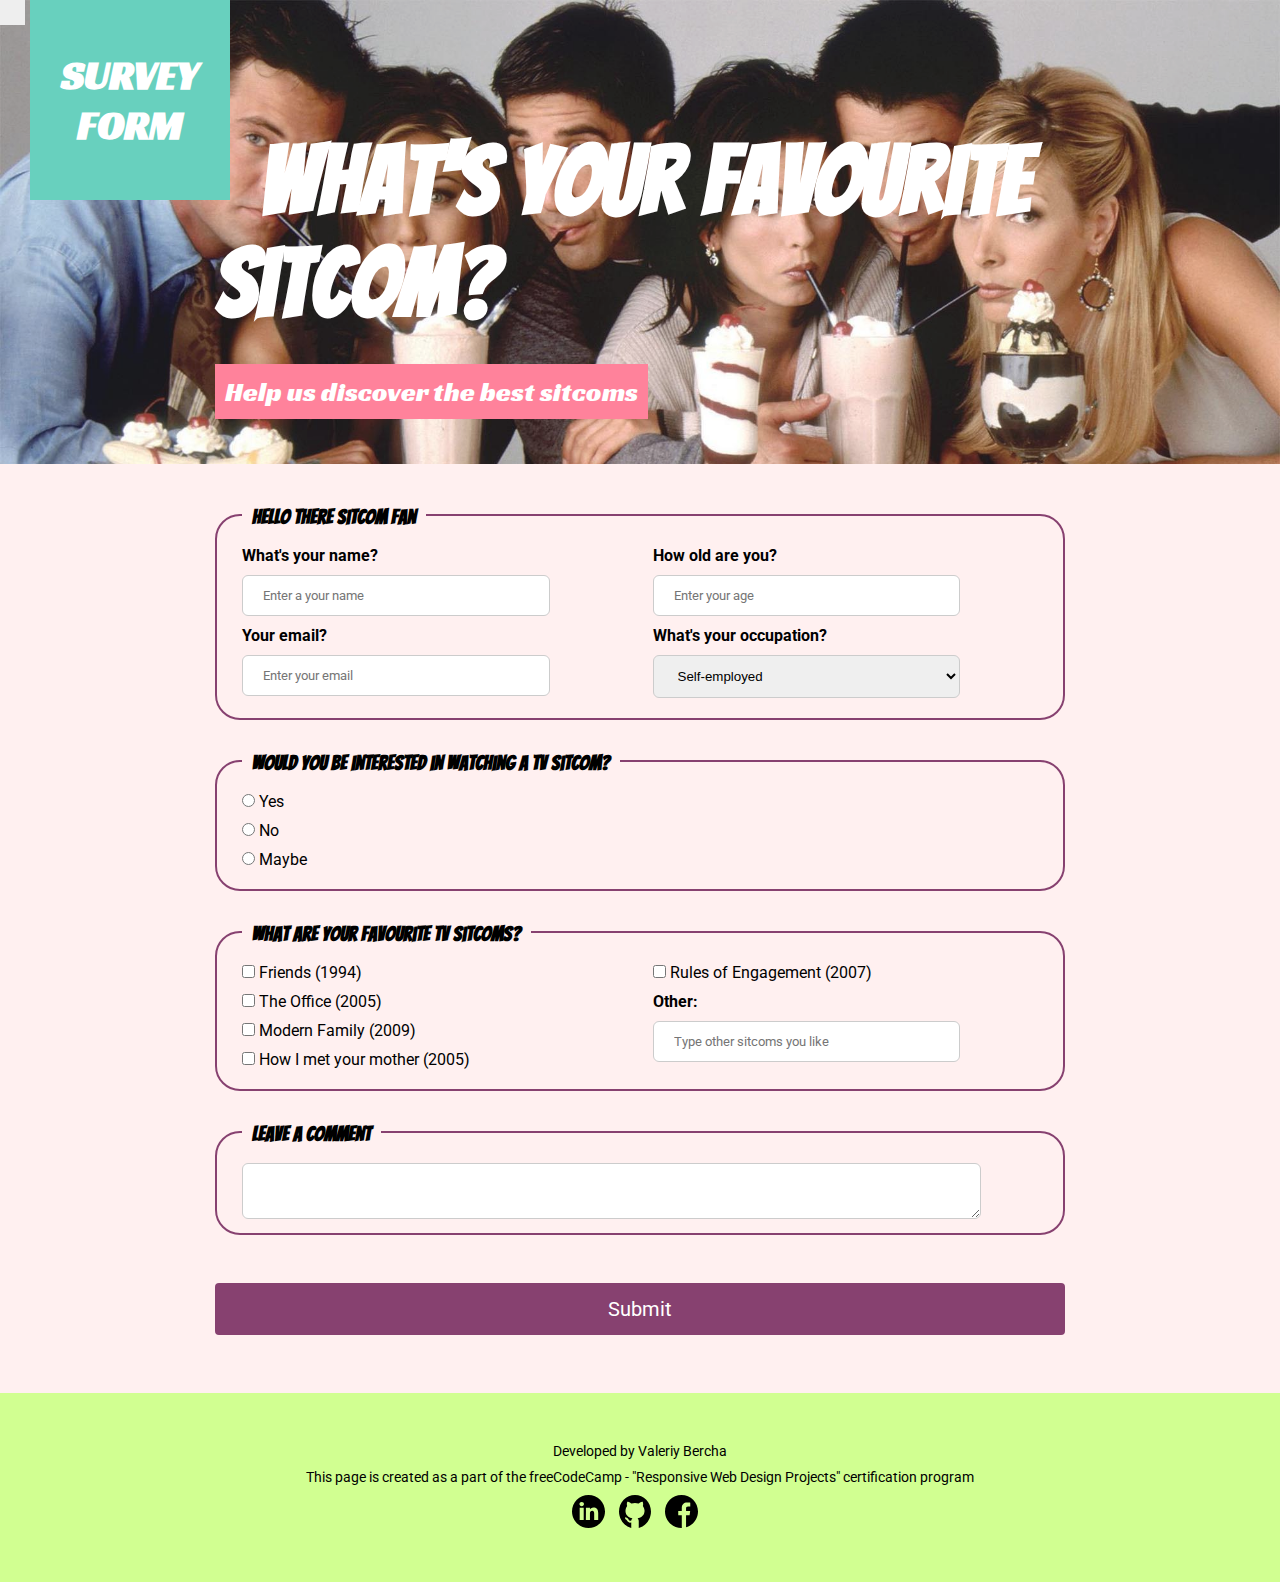
<file: responsive-web-design/survey-form/index.html>
<!DOCTYPE html>
<html>

<head>
	<title>What's your favourite sitcom? - Survey Form</title>
	<link rel="stylesheet" type="text/css" href="style.css">
	<link href="https://fonts.googleapis.com/css2?family=Bangers&family=Racing+Sans+One&family=Roboto&display=swap" rel="stylesheet">
</head>

<body>

<div id="header">
		<div class="survey-elem">
			<h2>SURVEY FORM</h2>
		</div>
		<div class="header-container">
			<h1 id="title">What's your favourite sitcom?</h1>
      
      <p id="description">Help us discover the best sitcoms</p>
		</div>	
	</div>

	<div id="main">
		<div class="container">
			<form id="survey-form">
				<div class="form-object">
					<h4><span>Hello there sitcom fan</span></h4>
					<ul>
						<div class="box">
							<div class="box-50">
								<li>
									<label for name="name" id="name-label"><p><b>What's your name?</b></p></label>
									<input type="text" id="name" name="name" placeholder="Enter a your name" required>
								</li>
								<li>
									<label for name="email" id="email-label"><p><b>Your email?</b></p></label>
									<input type="email" id="email" name="email" placeholder="Enter your email" required>
								</li>
							</div>

							<div class="box-50">
								<li>
									<label for name="number" id="number-label"><p><b>How old are you?</b></p></label>
									<input type="number" id="number" name="number" placeholder="Enter your age" name="number" min="1" max="100">
								</li>
								<li>
									<label for name="occupation" id="dropdown"><p><b>What's your occupation?</b></p></label>
									<select id="dropdown" name="occupation">
									    <option value="student">Student</option>
									    <option value="self-employes" selected="">Self-employed</option>
									    <option value="out-of-work">Out of work</option>
									    <option value="retired">Retired</option>
									  </select>
								</li>
							</div>
						</div>
					</ul>
				</div>

				<div class="form-object">
					<h4><span>Would you be interested in watching a TV Sitcom?</span></h4>
					<ul>
						<li>
							<input type="radio" name="radio" value="interested">
							<label for="radio">Yes</label>
						</li>
						<li>
							<input type="radio" name="radio" value="interested">
							<label for="radio">No</label>
						</li>
						<li>
							<input type="radio" name="radio" value="interested">
							<label for="radio">Maybe</label>
						</li>
					</ul>
				</div>

				

				<div class="form-object">
					<h4><span>What are your favourite TV sitcoms?</span></h4>
					<ul>
						<div class="box">
							<div class="box-50">
							<li>
								<input type="checkbox" name="best-sitcom" value="best-sitcom"><span class="checkmark"></span>
								<label for="best-sitcom">Friends (1994)</label>

							</li>
							<li>
								<input type="checkbox" name="best-sitcom" value="best-sitcom">
								<label for="best-sitcom">The Office (2005)</label>
							</li>
							<li>
								<input type="checkbox" name="best-sitcom" value="best-sitcom">
								<label for="best-sitcom">Modern Family (2009)</label>
							</li>
							<li>
								<input type="checkbox" name="best-sitcom" value="best-sitcom">
								<label for="best-sitcom">How I met your mother (2005)</label>
							</li>
							</div>
							<div class="box-50">
								<li>
									<input type="checkbox" name="best-sitcom" value="best-sitcom">
									<label for="best-sitcom">Rules of Engagement (2007)</label>
								</li>
								<li>
									<p><b>Other:</b></p>
									<input type="text" name="other-sitcoms" placeholder="Type other sitcoms you like">
								</li>
							</div>
						</div>
					</ul>
				</div>

				<div class="form-object">
					<h4><span>Leave a comment</span></h4>
					<textarea type="textarea" name="comment"></textarea> 
				</div>

				<input type="submit" id="submit" value="Submit">

			</form>
		</div>
	</div>

	<div id="footer">
		<div class="container">
			<p>Developed by <a href="https://github.com/valeriybercha" target="_blank">Valeriy Bercha</a></p>
	    
	    	<p>This page is created as a part of the <a href=
	"https://www.freecodecamp.org/learn/responsive-web-design/responsive-web-design-projects/build-a-survey-form" target="_blank">freeCodeCamp</a> - "Responsive Web Design Projects" certification program</p> 
	    
		    <div class="footer-center">
		      <a href="https://www.linkedin.com/in/valeriybercha/" target="_blank"><img src="img/linkedin.svg">
		      <a href="https://github.com/valeriybercha" target="_blank"><img src="img/github.svg">
		      <a href="https://www.facebook.com/valeriy.bercha" target="_blank"><img src="img/facebook.svg">
		    </div>
		</div>
	</div>

</body>

</html>
</file>
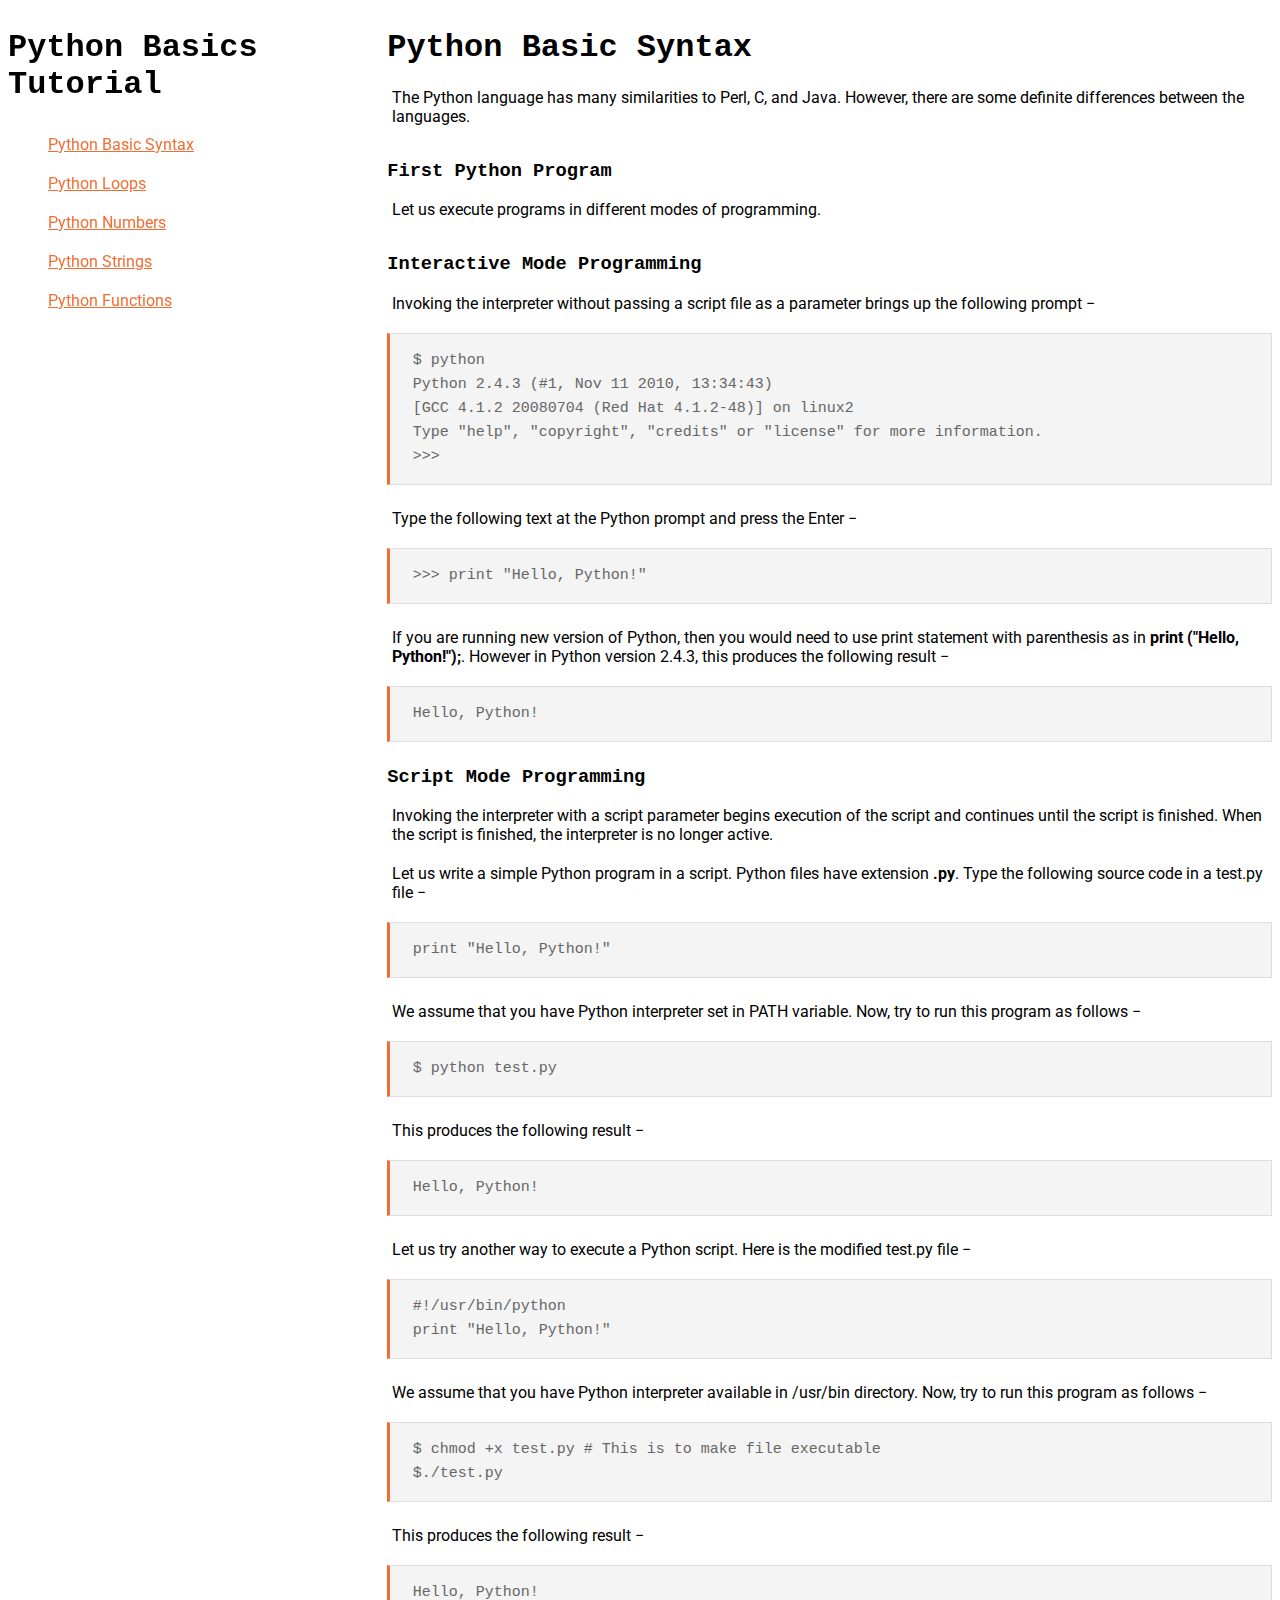
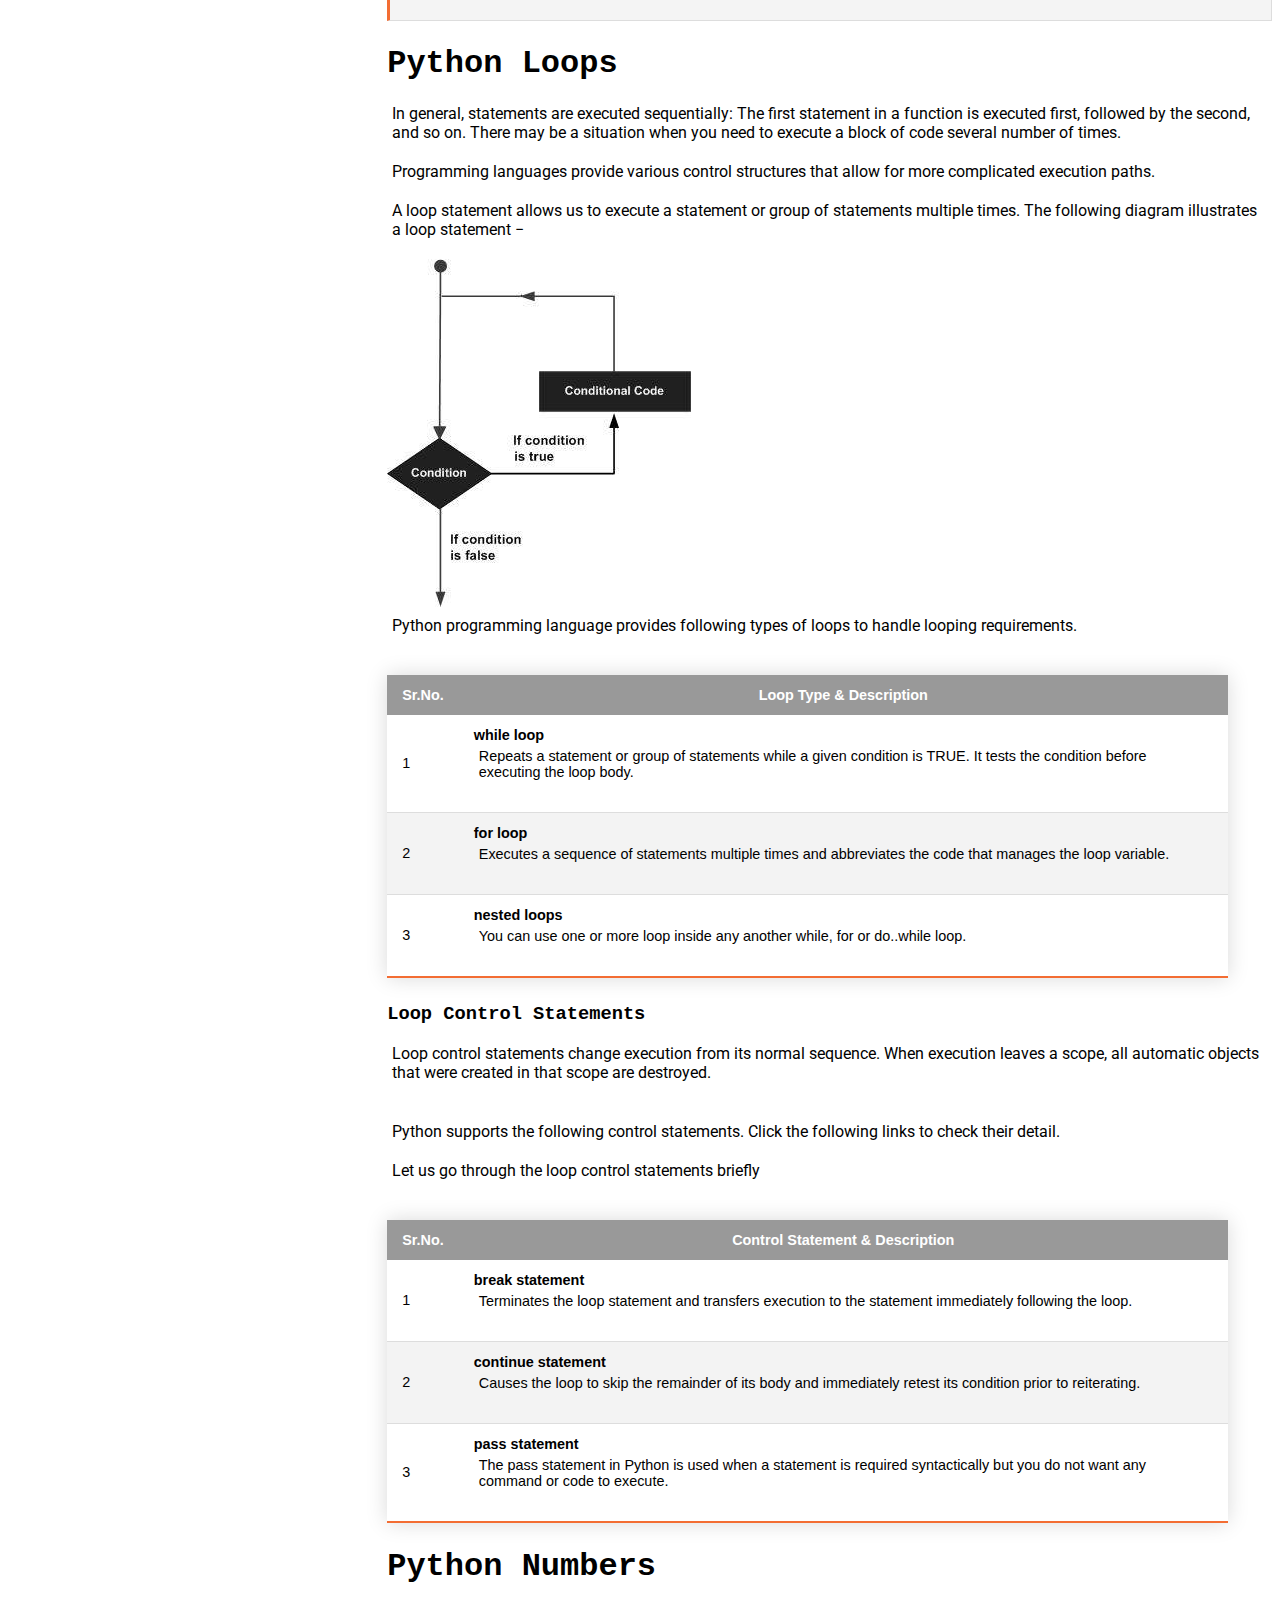
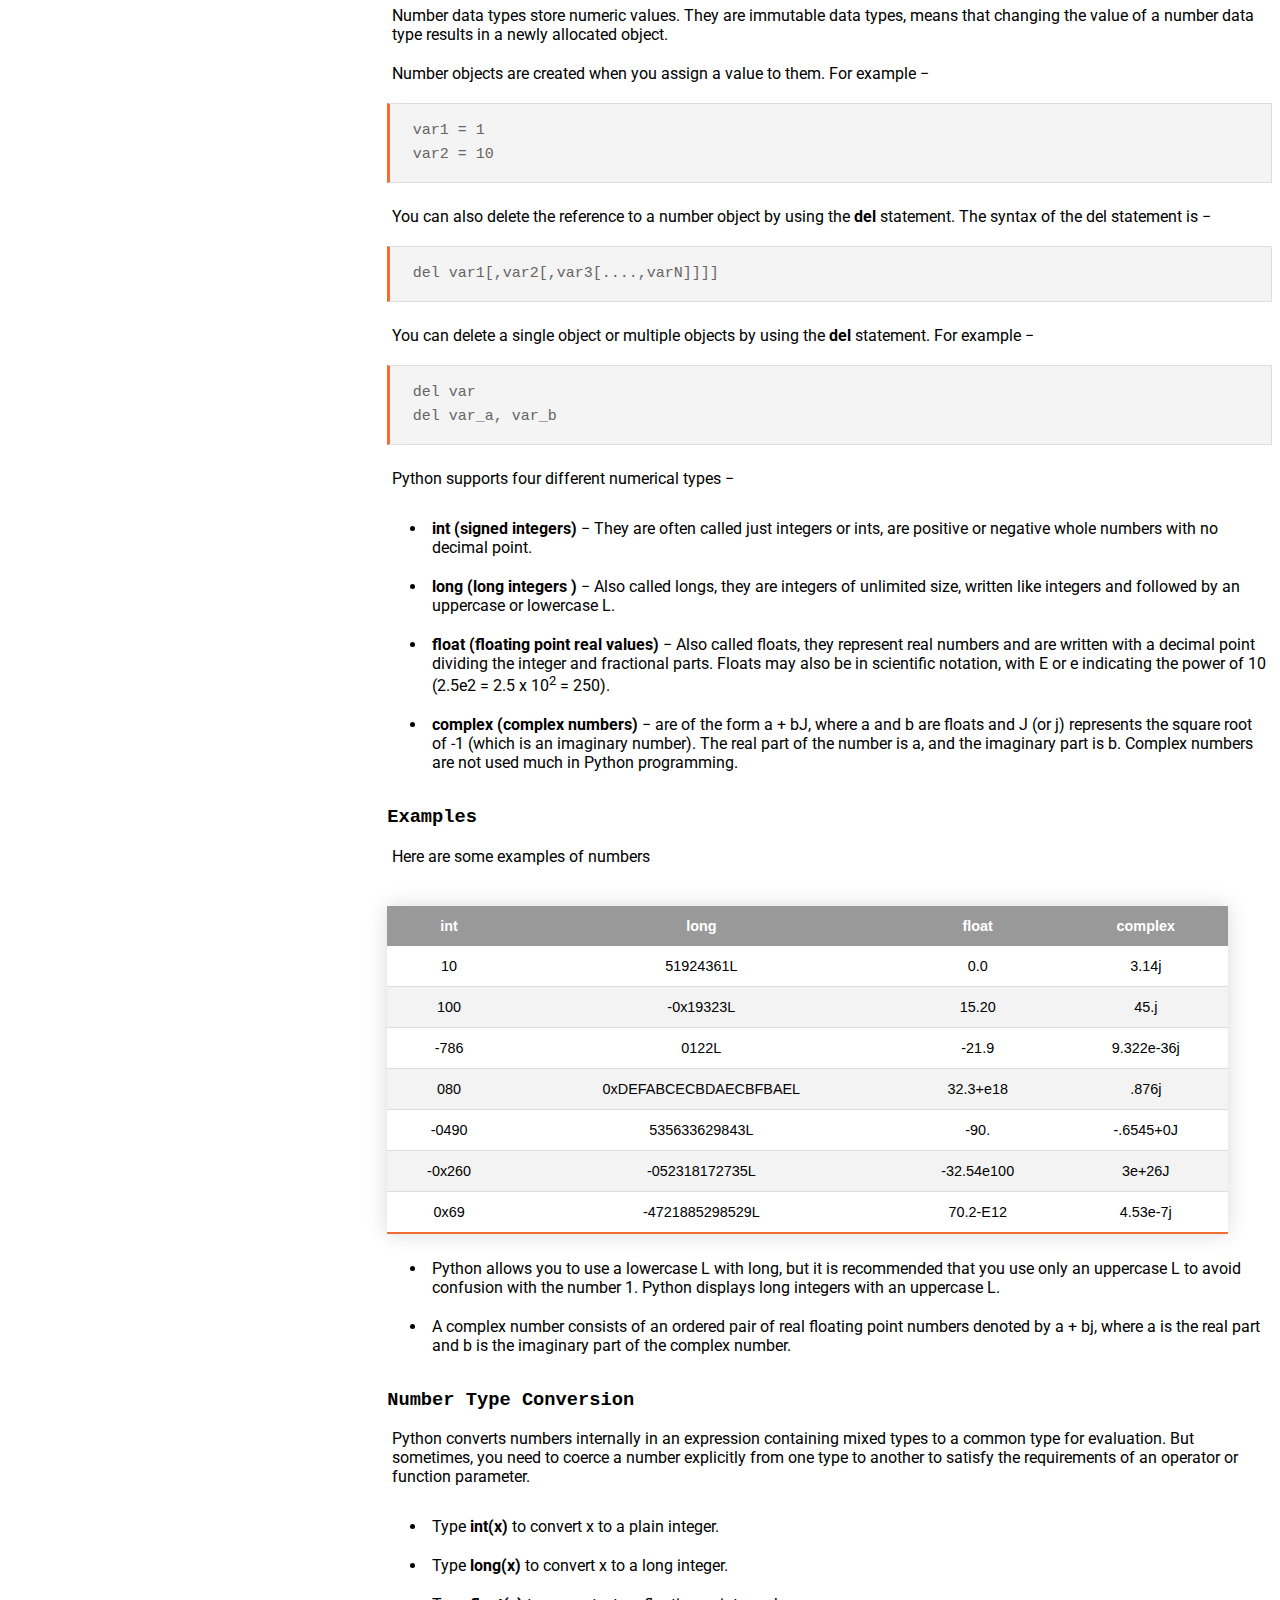
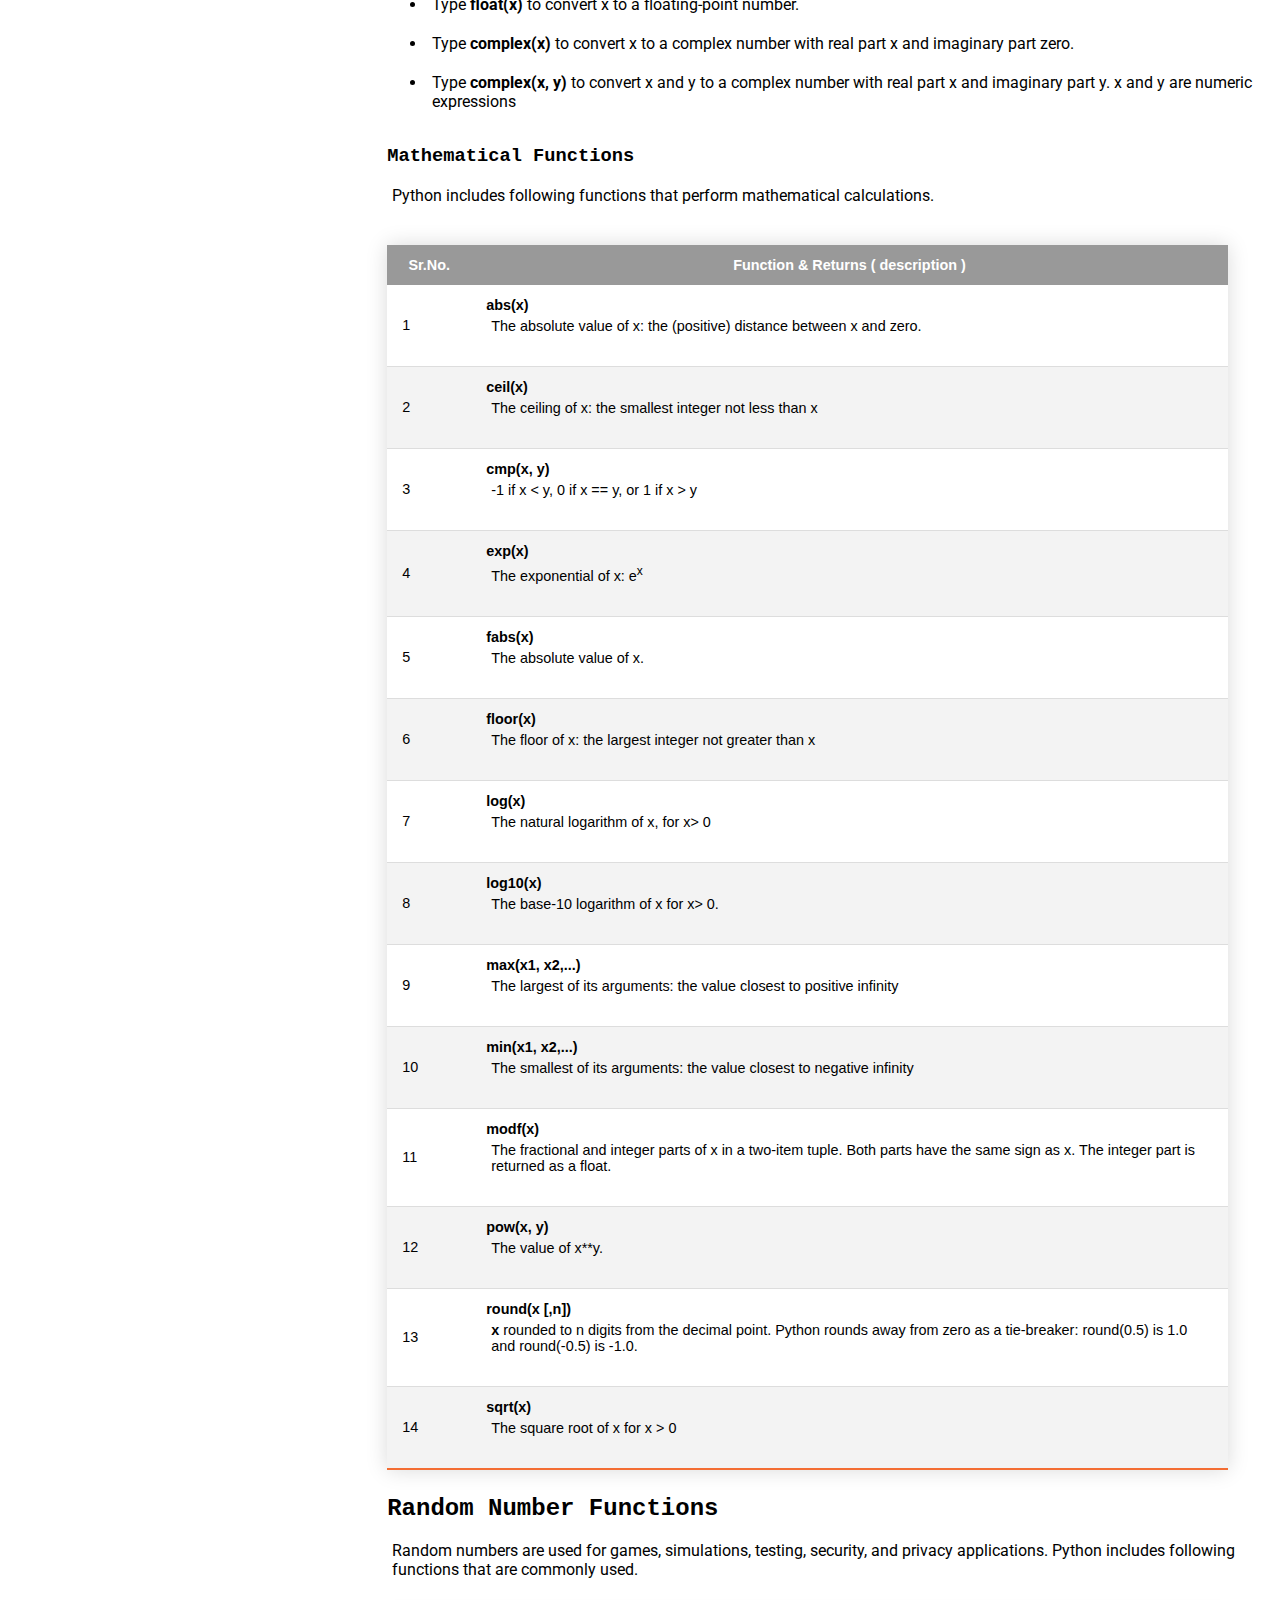
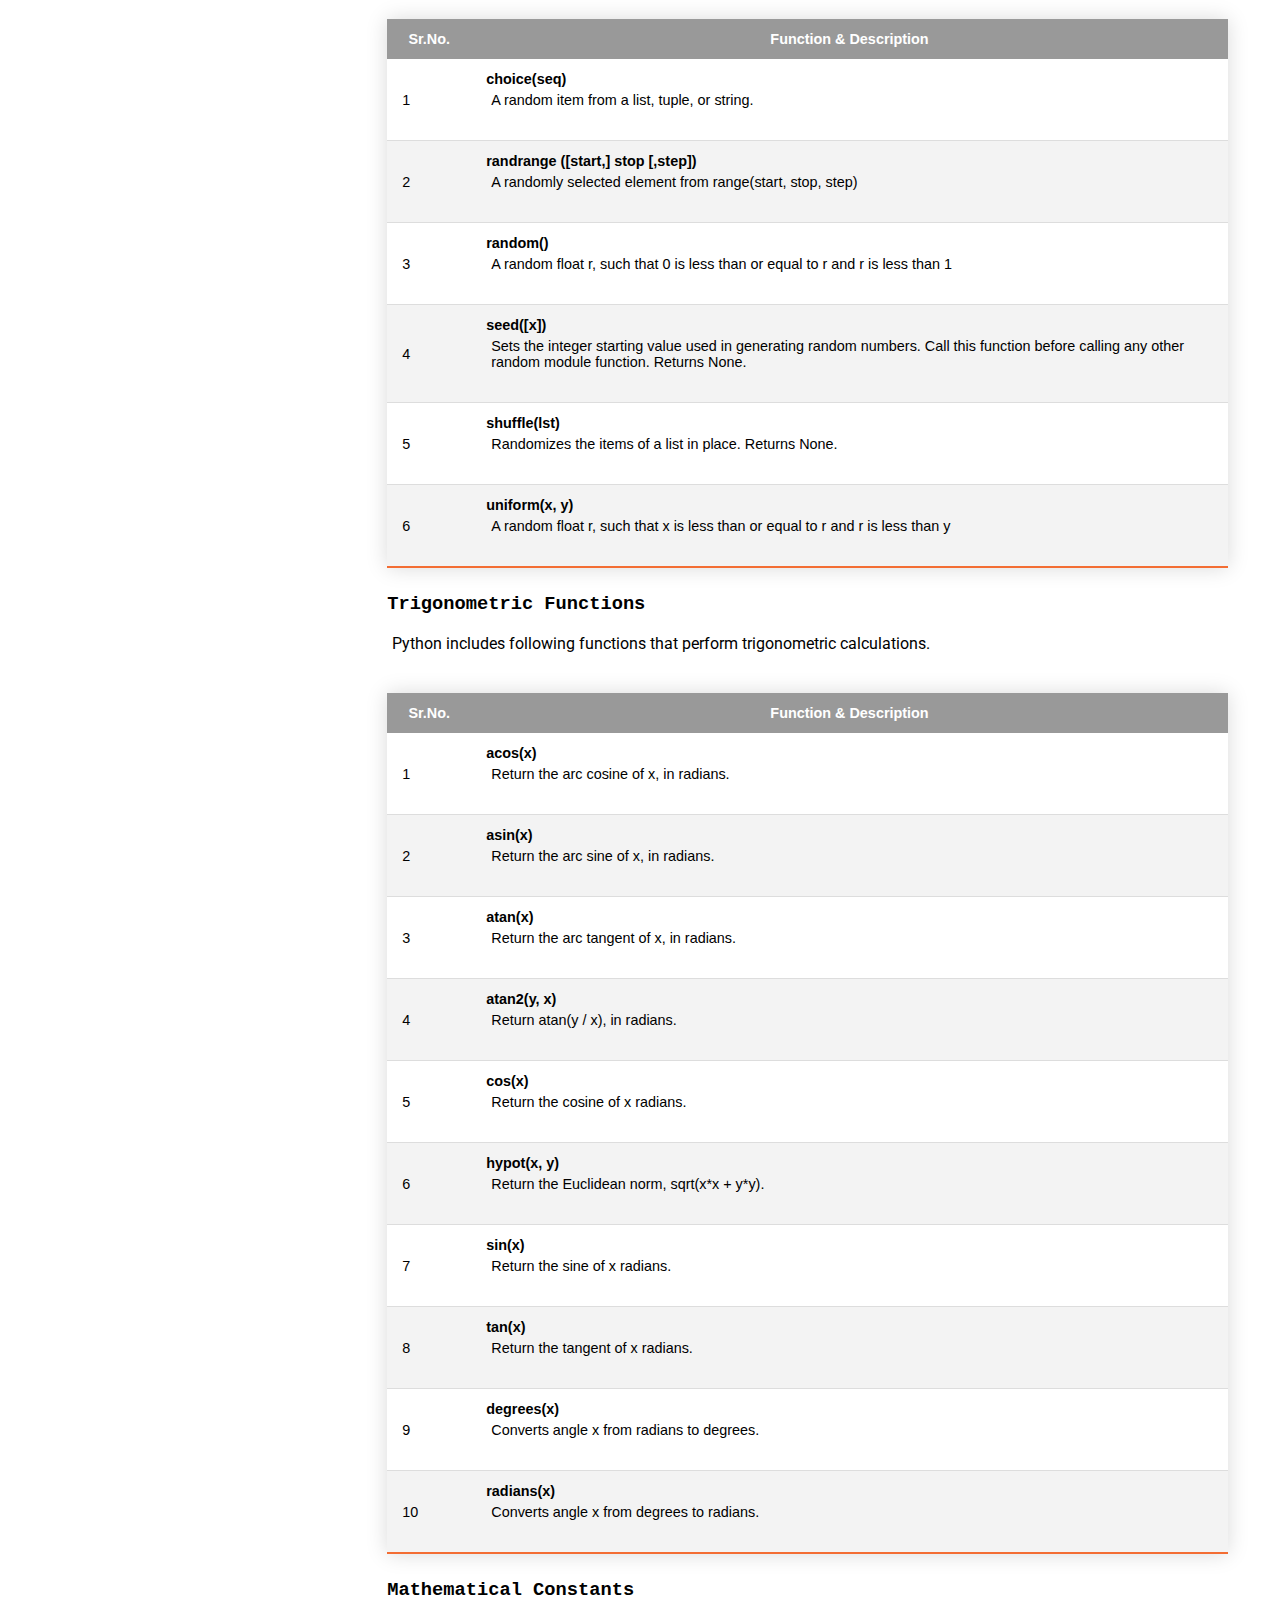
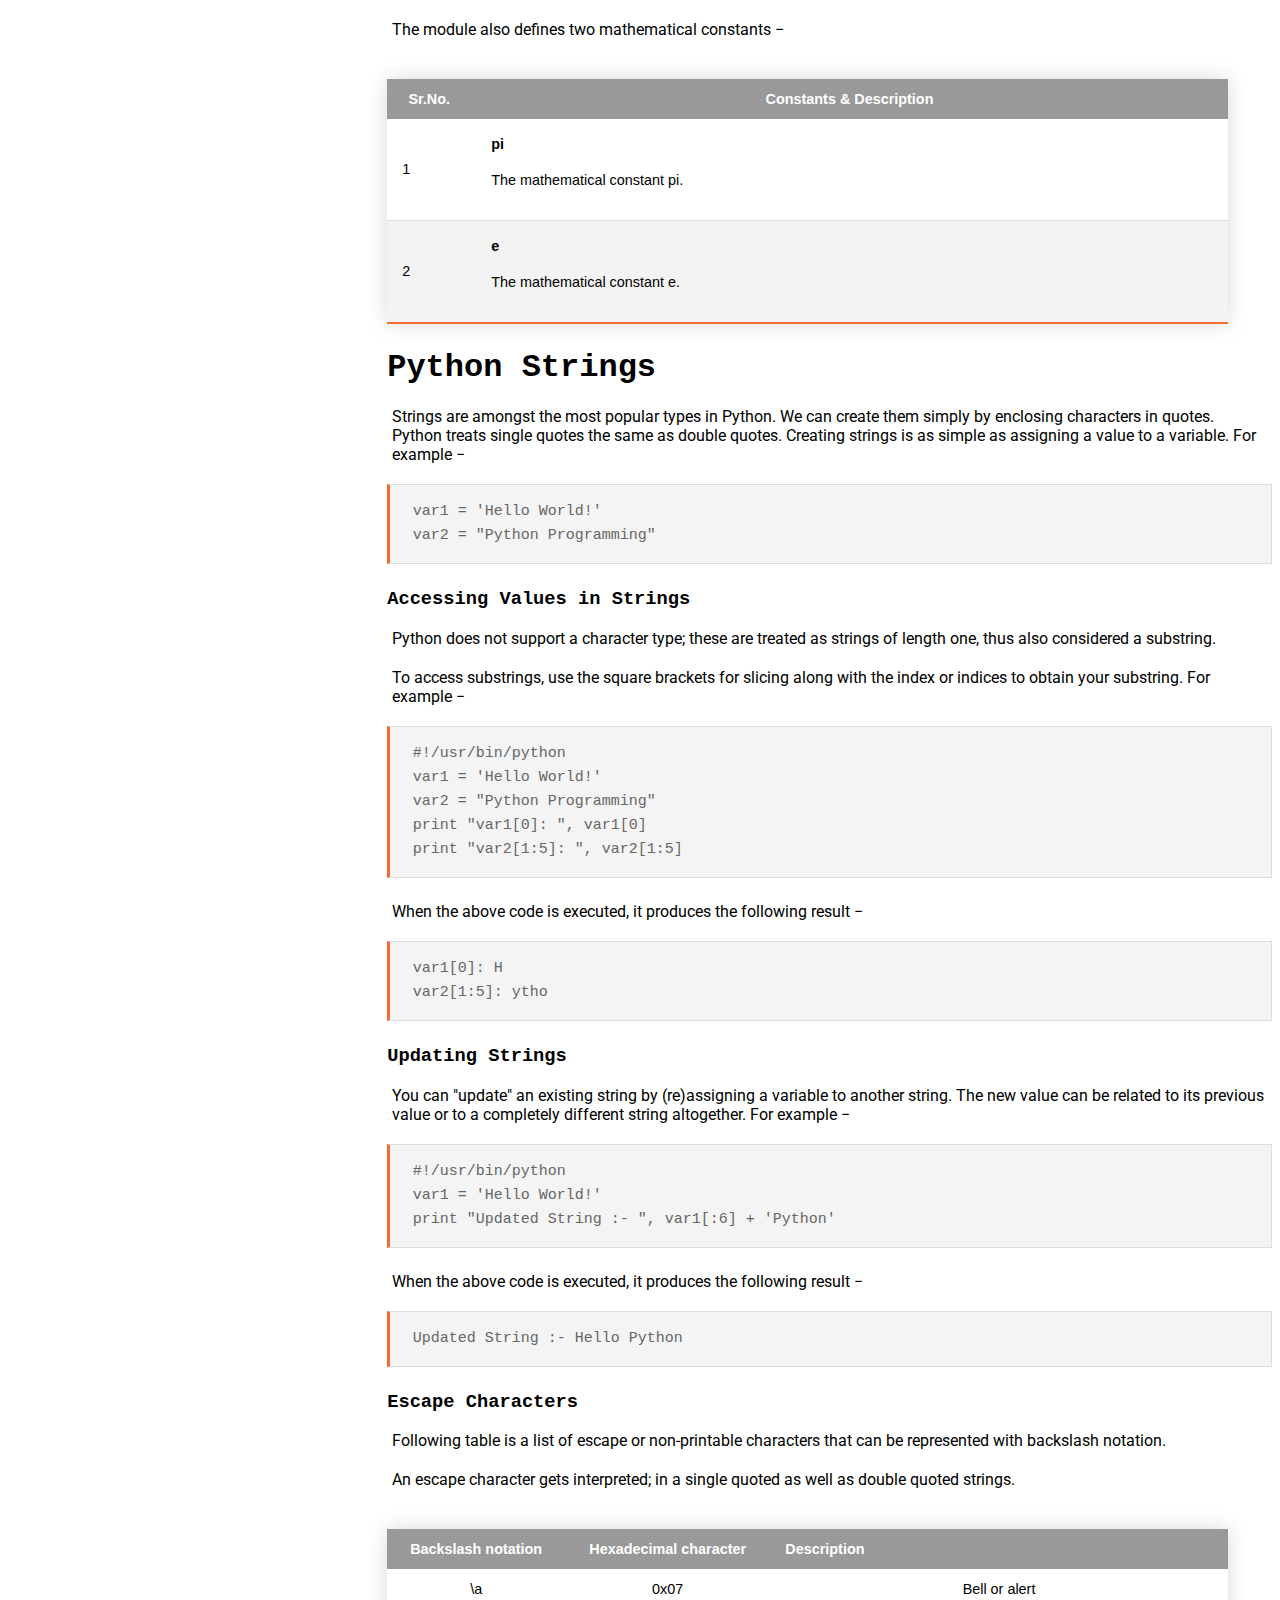
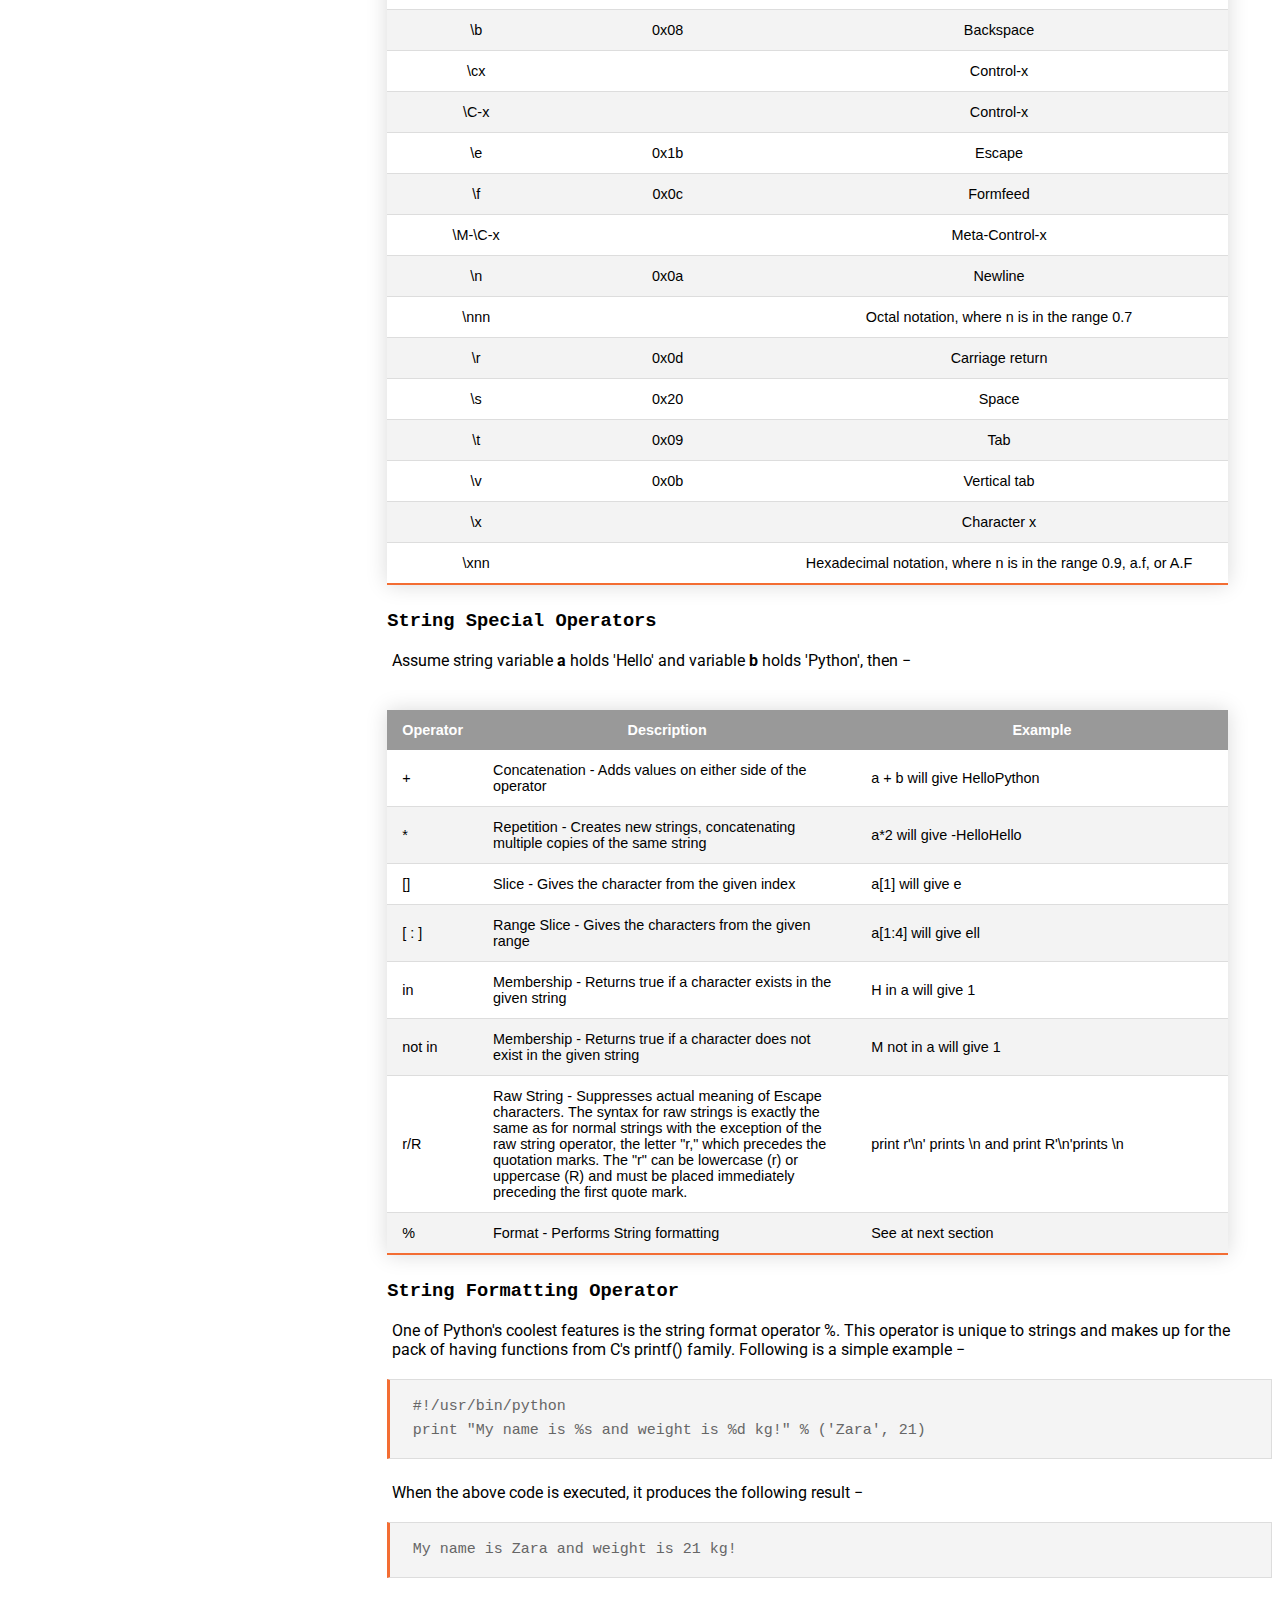
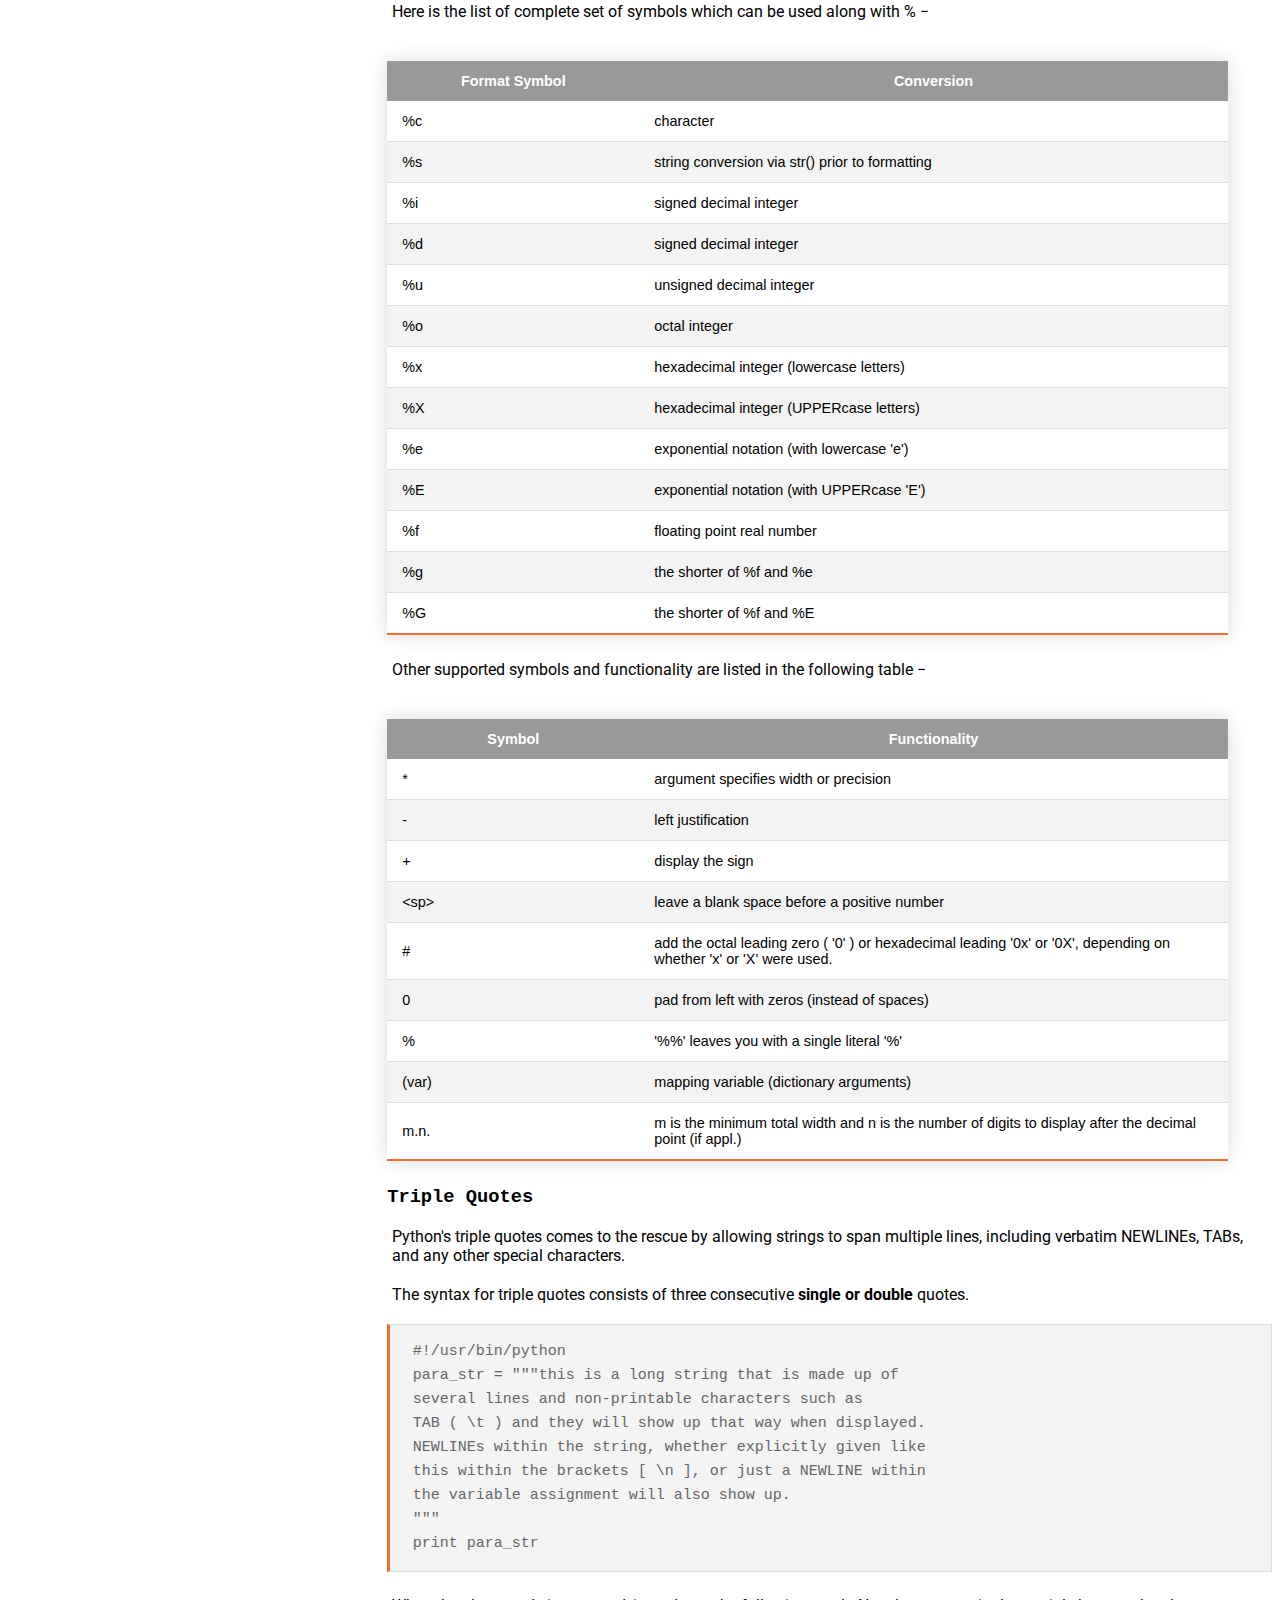
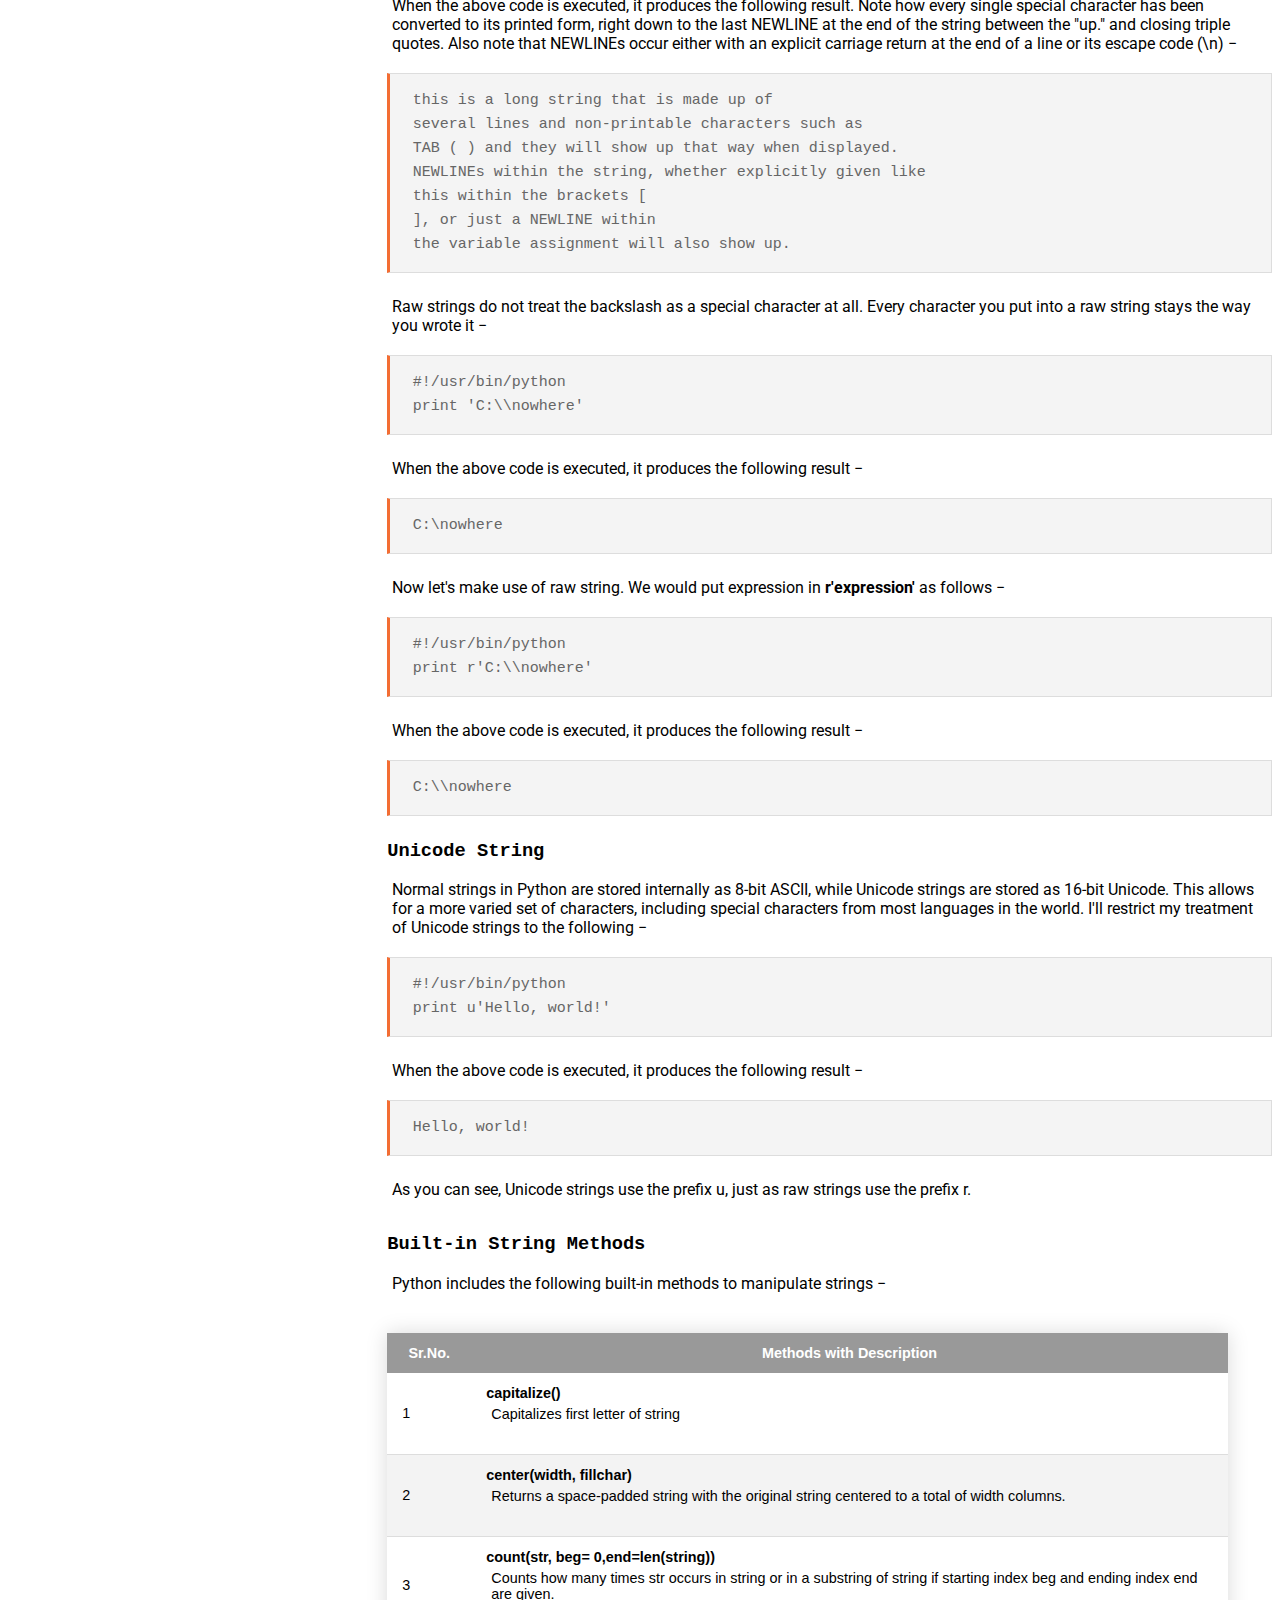
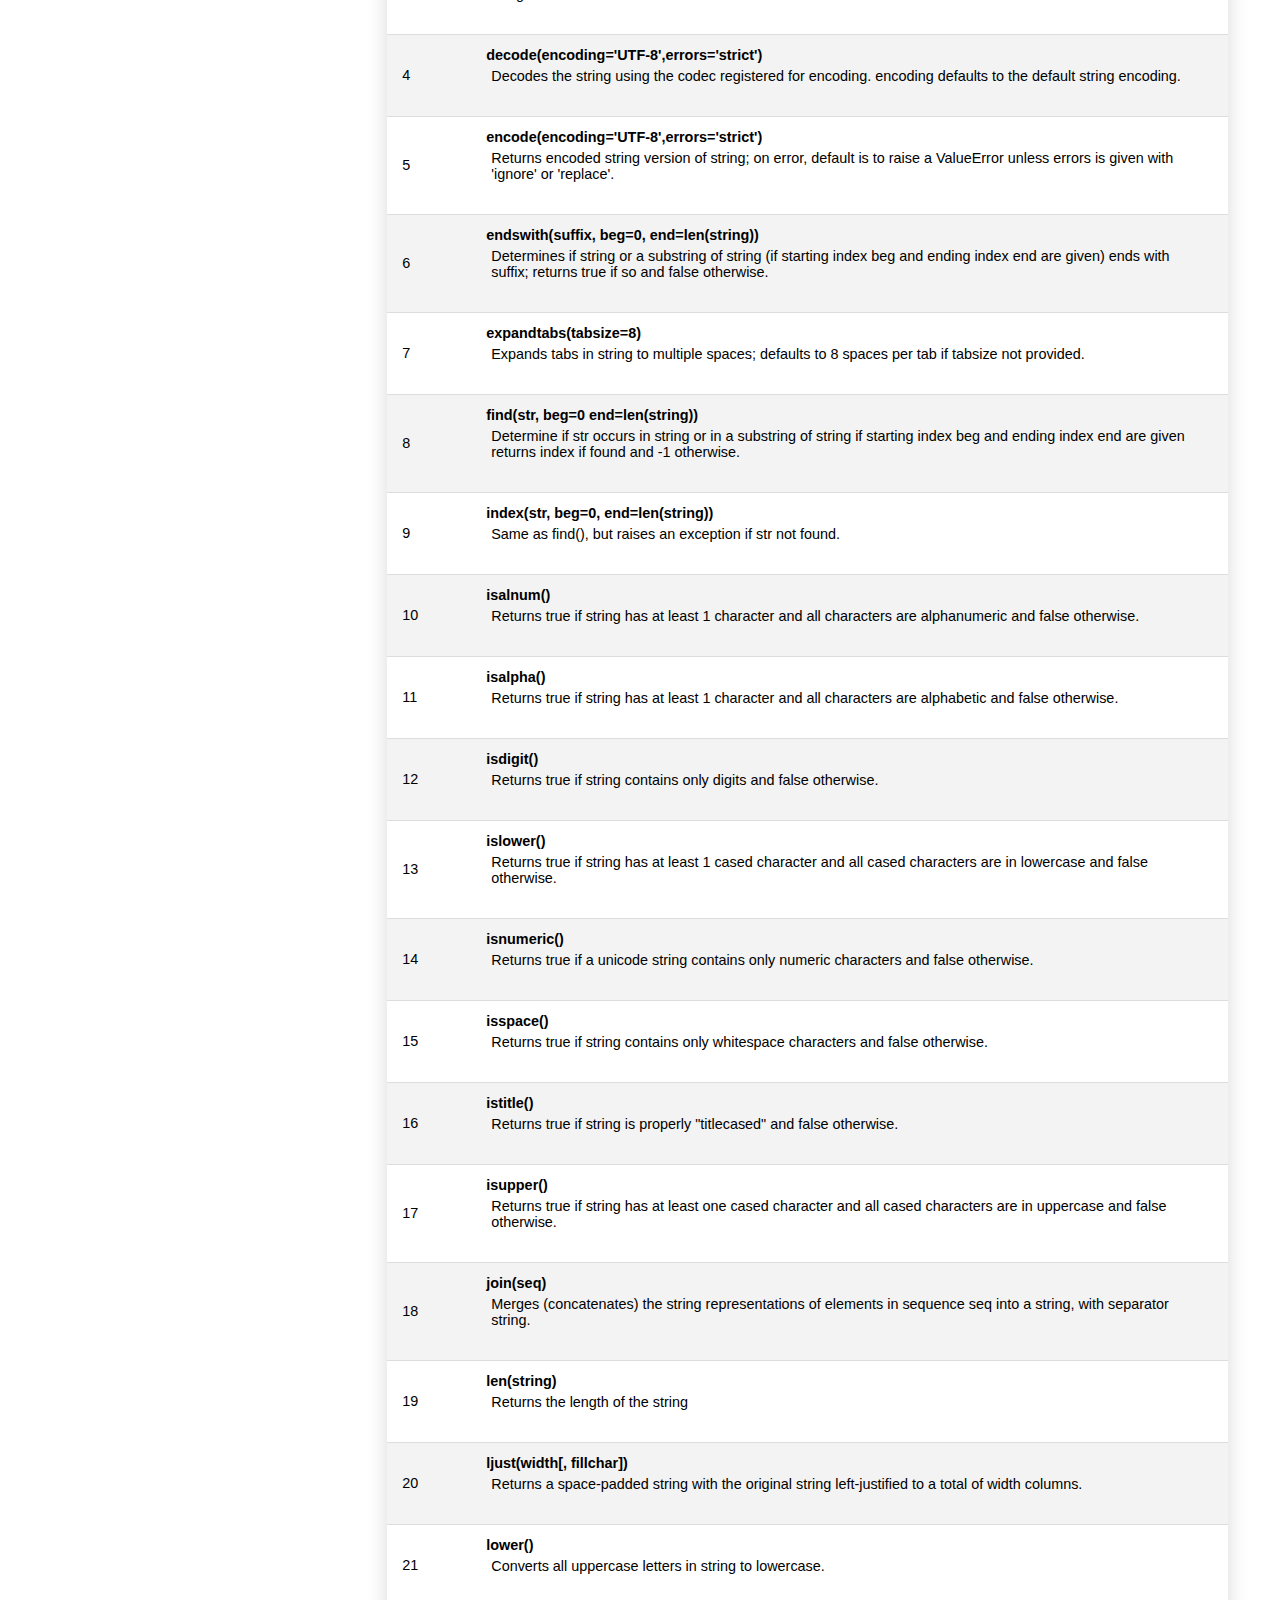
<file: responsive-web-design/technical-page/index.html>
<!DOCTYPE html>

<html lang="en">
<head>
    <meta charset="utf-8">

    <title>Technical Documantation Page - freeCodeCamp</title>
    <meta name="description" content="Technical Documantation Page - freeCodeCamp">
    <meta name="keywords" content="HTML, CSS, freeCodeCamp">
    <meta name="author" content="Vali B.">
    <meta name="viewport" content="width=device-width, initial-scale=1">

    <link rel="stylesheet" href="css/style.css">
    <link href="https://fonts.googleapis.com/css2?family=Pacifico&family=Roboto&family=Ultra&display=swap" rel="stylesheet">

</head>

<body>

	<nav id="navbar">
		<header><h1>Python Basics Tutorial</h1></header>
		<ul class="navigation">
			<li><a class="nav-link" href="#Python_Basic_Syntax">Python Basic Syntax</a></li>
			<li><a class="nav-link" href="#Python_Loops">Python Loops</a></li>
			<li><a class="nav-link" href="#Python_Numbers">Python Numbers</a></li>
			<li><a class="nav-link" href="#Python_Strings">Python Strings</a></li>
			<li><a class="nav-link" href="#Python_Functions">Python Functions</a></li>
		</ul>
    </nav>

    <main id="main-doc">
    	    	
    	<section id="Python_Basic_Syntax" class="main-section">
    		
    		<header><h1>Python Basic Syntax</h1></header>
    		
    		<p>The Python language has many similarities to Perl, C, and Java. However, there are some definite differences between the languages.</p>
			
			<h3>First Python Program</h3>
			
			<p>Let us execute programs in different modes of programming.</p>
			
			<h3>Interactive Mode Programming</h3>
			
			<p>Invoking the interpreter without passing a script file as a parameter brings up the following prompt &minus;</p>
			
			
			<code>$ python<br>Python 2.4.3 (#1, Nov 11 2010, 13:34:43)<br>[GCC 4.1.2 20080704 (Red Hat 4.1.2-48)] on linux2<br>Type "help", "copyright", "credits" or "license" for more information.<br>&gt;&gt;&gt;</code>
			
			
			<p>Type the following text at the Python prompt and press the Enter &minus;</p>
			
			<code>&gt;&gt;&gt; print "Hello, Python!"</code>
			
			<p>If you are running new version of Python, then you would need to use print statement with parenthesis as in <b>print ("Hello, Python!");</b>. However in Python version 2.4.3, this produces the following result &minus;</p>
			
			<code>Hello, Python!</code>
			
			<h3>Script Mode Programming</h3>
			
			<p>Invoking the interpreter with a script parameter begins execution of the script and continues until the script is finished. When the script is finished, the interpreter is no longer active.</p>
			<p>Let us write a simple Python program in a script. Python files have extension <b>.py</b>. Type the following source code in a test.py file &minus;</p>
			
			<code>print "Hello, Python!"</code>
			
			<p>We assume that you have Python interpreter set in PATH variable. Now, try to run this program as follows &minus;</p>
			
			<code>$ python test.py</code>
			
			<p>This produces the following result &minus;</p>
			
			<code>Hello, Python!</code>
			<p>Let us try another way to execute a Python script. Here is the modified test.py file &minus;</p>
			
			<code>#!/usr/bin/python<br>print "Hello, Python!"</code>
			
			<p>We assume that you have Python interpreter available in /usr/bin directory. Now, try to run this program as follows &minus;</p>
			
			<code>$ chmod +x test.py # This is to make file executable<br>$./test.py<br></code>
			
			<p>This produces the following result &minus;</p>
			
			<code>Hello, Python!</code>
    	
    	</section>

    	<section id="Python_Loops" class="main-section">
    		
    		<header><h1>Python Loops</h1></header>
    		
    		<p>In general, statements are executed sequentially: The first statement in a function is executed first, followed by the second, and so on. There may be a situation when you need to execute a block of code several number of times.</p>
			<p>Programming languages provide various control structures that allow for more complicated execution paths.</p>
			<p>A loop statement allows us to execute a statement or group of statements multiple times. The following diagram illustrates a loop statement &minus;</p>
			
			<img src="img/loop_architecture.jpeg" alt="Loop Architecture" />
			
			<p>Python programming language provides following types of loops to handle looping requirements.</p>
			
			<table class="table">
				<thead>
					<tr>
						<th style="text-align:center;">Sr.No.</th>
						<th style="text-align:center;">Loop Type &amp; Description</th>
					</tr>
				</thead>
				<tbody>
					<tr>
						<td>1</td>
						<td><b>while loop</b>
						<p>Repeats a statement or group of statements while a given condition is TRUE. It tests the condition before executing the loop body.</p></td>
					</tr>
					<tr>
						<td>2</td>
						<td><b>for loop</b>
						<p>Executes a sequence of statements multiple times and abbreviates the code that manages the loop variable.</p></td>
					</tr>
					<tr>
					<td>3</td>
					<td><b>nested loops</b>
					<p>You can use one or more loop inside any another while, for or do..while loop.</p></td>
					</tr>
				</tbody>
			</table>
			
			<h3>Loop Control Statements</h3>
			
			<p>Loop control statements change execution from its normal sequence. When execution leaves a scope, all automatic objects that were created in that scope are destroyed.<p>
			<p>Python supports the following control statements. Click the following links to check their detail.</p>
			<p>Let us go through the loop control statements briefly</p>
			
			<table class="table">
				<thead>
					<tr>
						<th style="text-align:center;">Sr.No.</th>
						<th style="text-align:center;">Control Statement &amp; Description</th>
					</tr>
				</thead>
				<tbody>
					<tr>
						<td>1</td>
						<td><b>break statement</b>
						<p>Terminates the loop statement and transfers execution to the statement immediately following the loop.</p></td>
					</tr>
					<tr>
						<td>2</td>
						<td><b>continue statement</b>
						<p>Causes the loop to skip the remainder of its body and immediately retest its condition prior to reiterating.</p></td>
						</tr>
					<tr>
						<td>3</td>
						<td><b>pass statement</b>
						<p>The pass statement in Python is used when a statement is required syntactically but you do not want any command or code to execute.</p></td>
					</tr>
				</tbody>
			</table>

    	</section>

    	<section id="Python_Numbers" class="main-section">
    		
    		<header><h1>Python Numbers</h1></header>

    		<p>Number data types store numeric values. They are immutable data types, means that changing the value of a number data type results in a newly allocated object.</p>
			<p>Number objects are created when you assign a value to them. For example &minus;</p>
			
			<code>var1 = 1<br>var2 = 10</code>

			<p>You can also delete the reference to a number object by using the <b>del</b> statement. The syntax of the del statement is &minus;</p>
			
			<code>del var1[,var2[,var3[....,varN]]]]</code>
			
			<p>You can delete a single object or multiple objects by using the <b>del</b> statement. For example &minus;</p>
			
			<code>del var<br>del var_a, var_b</code>
			
			<p>Python supports four different numerical types &minus;</p>
			
			<ul>
				<li><p><b>int (signed integers)</b> &minus; They are often called just integers or ints, are positive or negative whole numbers with no decimal point.</p></li>
				<li><p><b>long (long integers )</b> &minus; Also called longs, they are integers of unlimited size, written like integers and followed by an uppercase or lowercase L.</p></li>
				<li><p><b>float (floating point real values)</b> &minus; Also called floats, they represent real numbers and are written with a decimal point dividing the integer and fractional parts. Floats may also be in scientific notation, with E or e indicating the power of 10 (2.5e2 = 2.5 x 10<sup>2</sup> = 250).</p></li>
				<li><p><b>complex (complex numbers)</b> &minus; are of the form a + bJ, where a and b are floats and J (or j) represents the square root of -1 (which is an imaginary number). The real part of the number is a, and the imaginary part is b. Complex numbers are not used much in Python programming.</p></li>
			</ul>

			<h3>Examples</h3>
			
			<p>Here are some examples of numbers</p>
			
			<table class="table" style="text-align:center;">
				<thead>
					<tr>
						<th style="text-align:center;">int</th>
						<th style="text-align:center;">long</th>
						<th style="text-align:center;">float</th>
						<th style="text-align:center;">complex</th>
					</tr>
				</thead>
				<tbody>
					<tr>
						<td>10</td>
						<td>51924361L</td>
						<td>0.0</td>
						<td>3.14j</td>
					</tr>
					<tr>
						<td>100</td>
						<td>-0x19323L</td>
						<td>15.20</td>
						<td>45.j</td>
					</tr>
					<tr>
						<td>-786</td>
						<td>0122L</td>
						<td>-21.9</td>
						<td>9.322e-36j</td>
					</tr>
					<tr>
						<td>080</td>
						<td>0xDEFABCECBDAECBFBAEL</td>
						<td>32.3+e18</td>
						<td>.876j</td>
					</tr>
					<tr>
						<td>-0490</td>
						<td>535633629843L</td>
						<td>-90.</td>
						<td>-.6545+0J</td>
					</tr>
					<tr>
						<td>-0x260</td>
						<td>-052318172735L</td>
						<td>-32.54e100</td>
						<td>3e+26J</td>
					</tr>
					<tr>
						<td>0x69</td>
						<td>-4721885298529L</td>
						<td>70.2-E12</td>
						<td>4.53e-7j</td>
					</tr>
				</tbody>
			</table>
			
			<ul>
				<li><p>Python allows you to use a lowercase L with long, but it is recommended that you use only an uppercase L to avoid confusion with the number 1. Python displays long integers with an uppercase L.</p></li>
				<li><p>A complex number consists of an ordered pair of real floating point numbers denoted by a + bj, where a is the real part and b is the imaginary part of the complex number.</p></li>
			</ul>
			
			<h3>Number Type Conversion</h3>
			
			<p>Python converts numbers internally in an expression containing mixed types to a common type for evaluation. But sometimes, you need to coerce a number explicitly from one type to another to satisfy the requirements of an operator or function parameter.</p>
			
			<ul>
				<li><p>Type <b>int(x)</b> to convert x to a plain integer.</p></li>
				<li><p>Type <b>long(x)</b> to convert x to a long integer.</p></li>
				<li><p>Type <b>float(x)</b> to convert x to a floating-point number.</p></li>
				<li><p>Type <b>complex(x)</b> to convert x to a complex number with real part x and imaginary part zero.</p></li>
				<li><p>Type <b>complex(x, y)</b> to convert x and y to a complex number with real part x and imaginary part y. x and y are numeric expressions</p></li>
			</ul>

			<h3>Mathematical Functions</h3>

			<p>Python includes following functions that perform mathematical calculations.</p>
			
			<table class="table">
				<thead>
					<tr>
						<th style="text-align:center;width:10%;">Sr.No.</th>
						<th style="text-align:center;">Function &amp; Returns ( description )</th>
					</tr>
				</thead>
				<tbody>
					<tr>
						<td>1</td>
						<td><b>abs(x)</b>
						<p>The absolute value of x: the (positive) distance between x and zero.</p></td>
					</tr>
					<tr>
						<td>2</td>
						<td><b>ceil(x)</b>
						<p>The ceiling of x: the smallest integer not less than x</p></td>
					</tr>
					<tr>
						<td>3</td>
						<td><b>cmp(x, y)</b>
						<p>-1 if x &lt; y, 0 if x == y, or 1 if x &gt; y</p></td>
					</tr>
					<tr>
						<td>4</td>
						<td><b>exp(x)</b>
						<p>The exponential of x: e<sup>x</sup></p></td>
					</tr>
					<tr>
						<td>5</td>
						<td><b>fabs(x)</b>
						<p>The absolute value of x.</p></td>
					</tr>
					<tr>
						<td>6</td>
						<td><b>floor(x)</b>
						<p>The floor of x: the largest integer not greater than x</p></td>
					</tr>
					<tr>
						<td>7</td>
						<td><b>log(x)</b>
						<p>The natural logarithm of x, for x&gt; 0</p></td>
					</tr>
					<tr>
						<td>8</td>
						<td><b>log10(x)</b>
						<p>The base-10 logarithm of x for x&gt; 0.</p></td>
					</tr>
					<tr>
						<td>9</td>
						<td><b>max(x1, x2,...)</b>
						<p>The largest of its arguments: the value closest to positive infinity</p></td>
					</tr>
					<tr>
						<td>10</td>
						<td><b>min(x1, x2,...)</b>
						<p>The smallest of its arguments: the value closest to negative infinity</p></td>
					</tr>
					<tr>
						<td>11</td>
						<td><b>modf(x)</b>
						<p>The fractional and integer parts of x in a two-item tuple. Both parts have the same sign as x. The integer part is returned as a float.</p></td>
					</tr>
					<tr>
						<td>12</td>
						<td><b>pow(x, y)</b>
						<p>The value of x**y.</p></td>
					</tr>
					<tr>
						<td>13</td>
						<td><b>round(x [,n])</b>
						<p><b>x</b> rounded to n digits from the decimal point. Python rounds away from zero as a tie-breaker: round(0.5) is 1.0 and round(-0.5) is -1.0.</p></td>
					</tr>
					<tr>
						<td>14</td>
						<td><b>sqrt(x)</b>
						<p>The square root of x for x &gt; 0</p></td>
					</tr>
				</tbody>
			</table>

			<h2>Random Number Functions</h2>
			
			<p>Random numbers are used for games, simulations, testing, security, and privacy applications. Python includes following functions that are commonly used.</p>
			
			<table class="table">
				<thead>
					<tr>
						<th style="text-align:center;width:10%">Sr.No.</th>
						<th style="text-align:center;">Function &amp; Description</th>
					</tr>
				</thead>
				<tbody>
					<tr>
						<td>1</td>
						<td><b>choice(seq)</b>
						<p>A random item from a list, tuple, or string.</p></td>
					</tr>
					<tr>
						<td>2</td>
						<td><b>randrange ([start,] stop [,step])</b>
						<p>A randomly selected element from range(start, stop, step)</p></td>
					</tr>
					<tr>
						<td>3</td>
						<td><b>random()</b>
						<p>A random float r, such that 0 is less than or equal to r and r is less than 1</p></td>
					</tr>
					<tr>
						<td>4</td>
						<td><b>seed([x])</b>
						<p>Sets the integer starting value used in generating random numbers. Call this function before calling any other random module function. Returns None.</p></td>
					</tr>
					<tr>
						<td>5</td>
						<td><b>shuffle(lst)</b>
						<p>Randomizes the items of a list in place. Returns None.</p></td>
					</tr>
					<tr>
						<td>6</td>
						<td><b>uniform(x, y)</b>
						<p>A random float r, such that x is less than or equal to r and r is less than y</p></td>
					</tr>
				</tbody>
			</table>

			<h3>Trigonometric Functions</h3>
			
			<p>Python includes following functions that perform trigonometric calculations.</p>
			
			<table class="table">
				<thead>
					<tr>
						<th style="text-align:center;width:10%">Sr.No.</th>
						<th style="text-align:center;">Function &amp; Description</th>
					</tr>
				</thead>
				<tbody>
					<tr>
						<td>1</td>
						<td><b>acos(x)</b>
						<p>Return the arc cosine of x, in radians.</p></td>
					</tr>
					<tr>
						<td>2</td>
						<td><b>asin(x)</b>
						<p>Return the arc sine of x, in radians.</p></td>
					</tr>
					<tr>
						<td>3</td>
						<td><b>atan(x)</b>
						<p>Return the arc tangent of x, in radians.</p></td>
					</tr>
					<tr>
						<td>4</td>
						<td><b>atan2(y, x)</b>
						<p>Return atan(y / x), in radians.</p></td>
					</tr>
					<tr>
						<td>5</td>
						<td><b>cos(x)</b>
						<p>Return the cosine of x radians.</p></td>
					</tr>
					<tr>
						<td>6</td>
						<td><b>hypot(x, y)</b>
						<p>Return the Euclidean norm, sqrt(x*x + y*y).</p></td>
					</tr>
					<tr>
						<td>7</td>
						<td><b>sin(x)</b>
						<p>Return the sine of x radians.</p></td>
					</tr>
					<tr>
						<td>8</td>
						<td><b>tan(x)</b>
						<p>Return the tangent of x radians.</p></td>
					</tr>
					<tr>
						<td>9</td>
						<td><b>degrees(x)</b>
						<p>Converts angle x from radians to degrees.</p></td>
					</tr>
					<tr>
						<td>10</td>
						<td><b>radians(x)</b>
						<p>Converts angle x from degrees to radians.</p></td>
					</tr>
				</tbody>
			</table>

			<h3>Mathematical Constants</h3>
			
			<p>The module also defines two mathematical constants &minus;</p>
			
			<table class="table">
				<thead>
					<tr>
						<th style="text-align:center;width:10%">Sr.No.</th>
						<th style="text-align:center;">Constants &amp; Description</th>
					</tr>
				</thead>
				<tbody>
					<tr>
						<td>1</td>
						<td><p><b>pi</b></p>
						<p>The mathematical constant pi.</p></td>
					</tr>
					<tr>
						<td>2</td>
						<td><p><b>e</b></p>
						<p>The mathematical constant e.</p></td>
					</tr>
				</tbody>
			</table>


    	</section>

    	<section id="Python_Strings" class="main-section">
    		
    		<header><h1>Python Strings</h1></header>

    		<p>Strings are amongst the most popular types in Python. We can create them simply by enclosing characters in quotes. Python treats single quotes the same as double quotes. Creating strings is as simple as assigning a value to a variable. For example &minus;</p>
			
			<code>var1 = 'Hello World!'<br>var2 = "Python Programming"</code>

			<h3>Accessing Values in Strings</h3>

			<p>Python does not support a character type; these are treated as strings of length one, thus also considered a substring.</p>
			<p>To access substrings, use the square brackets for slicing along with the index or indices to obtain your substring. For example &minus;</p>

			<code>#!/usr/bin/python<br>var1 = 'Hello World!'<br>var2 = "Python Programming"<br>print "var1[0]: ", var1[0]<br>print "var2[1:5]: ", var2[1:5]</code>

			<p>When the above code is executed, it produces the following result &minus;</p>
			
			<code>var1[0]:  H<br>var2[1:5]:  ytho</code>

			<h3>Updating Strings</h3>

			<p>You can "update" an existing string by (re)assigning a variable to another string. The new value can be related to its previous value or to a completely different string altogether. For example &minus;</p>
			
			<code>#!/usr/bin/python<br>var1 = 'Hello World!'<br>print "Updated String :- ", var1[:6] + 'Python'</code>

			<p>When the above code is executed, it produces the following result &minus;</p>
			
			<code>Updated String :-  Hello Python</code>

			<h3>Escape Characters</h3>
			
			<p>Following table is a list of escape or non-printable characters that can be represented with backslash notation.</p>
			<p>An escape character gets interpreted; in a single quoted as well as double quoted strings.</p>
			
			<table class="table" style="text-align:center;">
				<thead>
					<tr>
						<th style="text-align:center;">Backslash notation</th>
						<th style="text-align:center;">Hexadecimal character</th>
						<th class="ts">Description</th>
					</tr>
				</thead>
				<tbody>
					<tr>
						<td>\a</td>
						<td>0x07</td>
						<td>Bell or alert</td>
					</tr>
					<tr>
						<td>\b</td>
						<td>0x08</td>
						<td>Backspace</td>
					</tr>
					<tr>
						<td>\cx</td>
						<td>&nbsp;</td>
						<td>Control-x</td>
					</tr>
					<tr>
						<td>\C-x</td>
						<td>&nbsp;</td>
						<td>Control-x</td>
					</tr>
					<tr>
						<td>\e</td>
						<td>0x1b</td>
						<td>Escape</td>
					</tr>
					<tr>
						<td>\f</td>
						<td>0x0c</td>
						<td>Formfeed</td>
					</tr>
					<tr>
						<td>\M-\C-x</td>
						<td>&nbsp;</td>
						<td>Meta-Control-x</td>
					</tr>
					<tr>
						<td>\n</td>
						<td>0x0a</td>
						<td>Newline</td>
					</tr>
					<tr>
						<td>\nnn</td>
						<td>&nbsp;</td>
						<td>Octal notation, where n is in the range 0.7</td>
					</tr>
					<tr>
						<td>\r</td>
						<td>0x0d</td>
						<td>Carriage return</td>
					</tr>
					<tr>
						<td>\s</td>
						<td>0x20</td>
						<td>Space</td>
					</tr>
					<tr>
						<td>\t</td>
						<td>0x09</td>
						<td>Tab</td>
					</tr>
					<tr>
						<td>\v</td>
						<td>0x0b</td>
						<td>Vertical tab</td>
					</tr>
					<tr>
						<td>\x</td>
						<td>&nbsp;</td>
						<td>Character x</td>
					</tr>
					<tr>
						<td>\xnn</td>
						<td>&nbsp;</td>
						<td>Hexadecimal notation, where n is in the range 0.9, a.f, or A.F</td>
					</tr>
				</tbody>
			</table>

			<h3>String Special Operators</h3>

			<p>Assume string variable <b>a</b> holds 'Hello' and variable <b>b</b> holds 'Python', then &minus;</p>
			
			<table class="table">
				<thead>
					<tr>
						<th style="text-align:center;width:10%">Operator</th>
						<th style="text-align:center;width:45%">Description</th>
						<th style="text-align:center;">Example</th>
					</tr>
				</thead>
				<tbody>
					<tr>
						<td>+</td>
						<td>Concatenation - Adds values on either side of the operator</td>
						<td>a + b will give HelloPython</td>
					</tr>
					<tr>
						<td>*</td>
						<td>Repetition - Creates new strings, concatenating multiple copies of the same
						string</td>
						<td>a*2 will give -HelloHello</td>
					</tr>
					<tr>
						<td>[]</td>
						<td>Slice - Gives the character from the given index</td>
						<td>a[1] will give e</td>
					</tr>
					<tr>
						<td>[ : ]</td>
						<td>Range Slice - Gives the characters from the given range</td>
						<td>a[1:4] will give ell</td>
					</tr>
					<tr>
						<td>in</td>
						<td>Membership - Returns true if a character exists in the given string</td>
						<td>H in a will give 1</td>
					</tr>
					<tr>
						<td>not in </td>
						<td>Membership - Returns true if a character does not exist in the given string</td>
						<td>M not in a will give 1</td>
					</tr>
					<tr>
						<td>r/R</td>
						<td>Raw String - Suppresses actual meaning of Escape characters. The syntax for raw strings is exactly the same as for normal strings with the exception of the raw string operator, the letter "r," which precedes the quotation marks. The "r" can be lowercase (r) or uppercase (R) and must be placed immediately preceding the first quote mark.</td>
						<td>print r'\n' prints \n and print R'\n'prints \n</td>
					</tr>
					<tr>
						<td>%</td>
						<td>Format - Performs String formatting</td>
						<td>See at next section</td>
					</tr>
				</tbody>
			</table>

			<h3>String Formatting Operator</h3>
			
			<p>One of Python's coolest features is the string format operator %. This operator is unique to strings and makes up for the pack of having functions from C's printf() family. Following is a simple example &minus;</p>

			<code>#!/usr/bin/python<br>print "My name is %s and weight is %d kg!" % ('Zara', 21)</code>

			<p>When the above code is executed, it produces the following result &minus;</p>
			
			<code>My name is Zara and weight is 21 kg!</code>
			
			<p>Here is the list of complete set of symbols which can be used along with % &minus;</p>
			
			<table class="table">
				<thead>
					<tr>
						<th style="text-align:center;width:30%">Format Symbol</th>
						<th style="text-align:center;">Conversion</th>
					</tr>
				</thead>
				<tbody>
					<tr>
						<td>%c</td>
						<td>character</td>
					</tr>
					<tr>
						<td>%s</td>
						<td>string conversion via str() prior to formatting</td>
					</tr>
					<tr>
						<td>%i</td>
						<td>signed decimal integer</td>
					</tr>
					<tr>
						<td>%d</td>
						<td>signed decimal integer</td>
					</tr>
					<tr>
						<td>%u</td>
						<td>unsigned decimal integer</td>
					</tr>
					<tr>
						<td>%o</td>
						<td>octal integer</td>
					</tr>
					<tr>
						<td>%x</td>
						<td>hexadecimal integer (lowercase letters)</td>
					</tr>
					<tr>
						<td>%X</td>
						<td>hexadecimal integer (UPPERcase letters)</td>
					</tr>
					<tr>
						<td>%e</td>
						<td>exponential notation (with lowercase 'e')</td>
					</tr>
					<tr>
						<td>%E</td>
						<td>exponential notation (with UPPERcase 'E')</td>
					</tr>
					<tr>
						<td>%f</td>
						<td>floating point real number</td>
					</tr>
					<tr>
						<td>%g</td>
						<td>the shorter of %f and %e</td>
					</tr>
					<tr>
						<td>%G</td>
						<td>the shorter of %f and %E</td>
					</tr>
				</tbody>
			</table>

			<p>Other supported symbols and functionality are listed in the following table &minus;</p>
			
			<table class="table">
				<thead>
					<tr>
						<th style="text-align:center;width:30%">Symbol</th>
						<th style="text-align:center;">Functionality</th>
					</tr>
				</thead>
				<tbody>
					<tr>
						<td>*</td>
						<td>argument specifies width or precision</td>
					</tr>
					<tr>
						<td>-</td>
						<td>left justification</td>
					</tr>
					<tr>
						<td>+</td>
						<td>display the sign</td>
					</tr>
					<tr>
						<td>&lt;sp&gt;</td>
						<td>leave a blank space before a positive number</td>
					</tr>
					<tr>
						<td>#</td>
						<td>add the octal leading zero ( '0' ) or hexadecimal leading '0x' or '0X', depending on whether 'x' or 'X' were used.</td>
					</tr>
					<tr>
						<td>0</td>
						<td>pad from left with zeros (instead of spaces)</td>
					</tr>
						<tr>
						<td>%</td>
						<td>'%%' leaves you with a single literal '%'</td>
					</tr>
					<tr>
						<td>(var)</td>
						<td>mapping variable (dictionary arguments)</td>
					</tr>
					<tr>
						<td>m.n.</td>
						<td>m is the minimum total width and n is the number of digits to display after the decimal point (if appl.)</td>
					</tr>
				</tbody>
			</table>

			<h3>Triple Quotes</h3>

			<p>Python's triple quotes comes to the rescue by allowing strings to span multiple lines, including verbatim NEWLINEs, TABs, and any other special characters.</p>
			<p>The syntax for triple quotes consists of three consecutive <b>single or double</b> quotes.</p>
			
			<code>#!/usr/bin/python<br>para_str = """this is a long string that is made up of<br>several lines and non-printable characters such as<br>TAB ( \t ) and they will show up that way when displayed.<br>NEWLINEs within the string, whether explicitly given like<br>this within the brackets [ \n ], or just a NEWLINE within<br>the variable assignment will also show up.<br>"""<br>print para_str</code>

			<p>When the above code is executed, it produces the following result. Note how every single special character has been converted to its printed form, right down to the last NEWLINE at the end of the string between the "up." and closing triple quotes. Also note that NEWLINEs occur either with an explicit carriage return at the end of a line or its escape code (\n) &minus;</p>
			
			<code>this is a long string that is made up of<br>several lines and non-printable characters such as<br>TAB (    ) and they will show up that way when displayed.<br>NEWLINEs within the string, whether explicitly given like<br>this within the brackets [<br>], or just a NEWLINE within<br>the variable assignment will also show up.</code>

			<p>Raw strings do not treat the backslash as a special character at all. Every character you put into a raw string stays the way you wrote it &minus;</p>
			
			<code>#!/usr/bin/python<br>print 'C:\\nowhere'</code>

			<p>When the above code is executed, it produces the following result &minus;</p>
			
			<code>C:\nowhere</code>

			<p>Now let's make use of raw string. We would put expression in <b>r'expression'</b> as follows &minus;</p>
			
			<code>#!/usr/bin/python<br>print r'C:\\nowhere'</code>

			<p>When the above code is executed, it produces the following result &minus;</p>
			
			<code>C:\\nowhere</code>

			<h3>Unicode String</h3>

			<p>Normal strings in Python are stored internally as 8-bit ASCII, while Unicode strings are stored as 16-bit Unicode. This allows for a more varied set of characters, including special characters from most languages in the world. I'll restrict my treatment of Unicode strings to the following &minus;</p>
			
			<code>#!/usr/bin/python<br>print u'Hello, world!'</code>

			<p>When the above code is executed, it produces the following result &minus;</p>
			
			<code>Hello, world!</code>

			<p>As you can see, Unicode strings use the prefix u, just as raw strings use the prefix r.</p>
			
			<h3>Built-in String Methods</h3>

			<p>Python includes the following built-in methods to manipulate strings &minus;</p>
			
			<table class="table">
				<thead>
					<tr>
						<th style="text-align:center;width:10%">Sr.No.</th>
						<th style="text-align:center;">Methods with Description</th>
					</tr>
				</thead>
				<tbody>
					<tr>
						<td>1</td>
						<td><b>capitalize()</b>
						<p>Capitalizes first letter of string</p></td>
					</tr>
					<tr>
						<td>2</td>
						<td><b>center(width, fillchar)</b>
						<p>Returns a space-padded string with the original string centered to a total of width columns.</p></td>
					</tr>
					<tr>
						<td>3</td>
						<td><b>count(str, beg= 0,end=len(string))</b>
						<p>Counts how many times str occurs in string or in a substring of string if starting index beg and ending index end are given.</p></td>
					</tr>
					<tr>
						<td>4</td>
						<td><b>decode(encoding='UTF-8',errors='strict')</b>
						<p>Decodes the string using the codec registered for encoding. encoding defaults to the default string encoding.</p></td>
					</tr>
					<tr>
						<td>5</td>
						<td><b>encode(encoding='UTF-8',errors='strict')</b>
						<p>Returns encoded string version of string; on error, default is to raise a ValueError unless errors is given with 'ignore' or 'replace'.</p></td>
					</tr>
					<tr>
						<td>6</td>
						<td><b>endswith(suffix, beg=0, end=len(string))</b>
						<p>Determines if string or a substring of string (if starting index beg and ending index end are given) ends with suffix; returns true if so and false otherwise.</p></td>
					</tr>
					<tr>
						<td>7</td>
						<td><b>expandtabs(tabsize=8)</b>
						<p>Expands tabs in string to multiple spaces; defaults to 8 spaces per tab if tabsize not provided.</p></td>
					</tr>
					<tr>
						<td>8</td>
						<td><b>find(str, beg=0 end=len(string))</b>
						<p>Determine if str occurs in string or in a substring of string if starting index beg and ending index end are given returns index if found and -1 otherwise.</p></td>
					</tr>
					<tr>
						<td>9</td>
						<td><b>index(str, beg=0, end=len(string))</b>
						<p>Same as find(), but raises an exception if str not found.</p></td>
					</tr>
					<tr>
						<td>10</td>
						<td><b>isalnum()</b>
						<p>Returns true if string has at least 1 character and all characters are alphanumeric and false otherwise.</p></td>
					</tr>
					<tr>
						<td>11</td>
						<td><b>isalpha()</b>
						<p>Returns true if string has at least 1 character and all characters are alphabetic and false otherwise.</p></td>
					</tr>
					<tr>
						<td>12</td>
						<td><b>isdigit()</b>
						<p>Returns true if string contains only digits and false otherwise.</p></td>
					</tr>
					<tr>
						<td>13</td>
						<td><b>islower()</b>
						<p>Returns true if string has at least 1 cased character and all cased characters are in lowercase and false otherwise.</p></td>
					</tr>
					<tr>
						<td>14</td>
						<td><b>isnumeric()</b>
						<p>Returns true if a unicode string contains only numeric characters and false otherwise.</p></td>
					</tr>
					<tr>
						<td>15</td>
						<td><b>isspace()</b>
						<p>Returns true if string contains only whitespace characters and false otherwise.</p></td>
					</tr>
					<tr>
						<td>16</td>
						<td><b>istitle()</b>
						<p>Returns true if string is properly "titlecased" and false otherwise.</p></td>
					</tr>
					<tr>
						<td>17</td>
						<td><b>isupper()</b>
						<p>Returns true if string has at least one cased character and all cased characters are in uppercase and false otherwise.</p></td>
					</tr>
					<tr>
						<td>18</td>
						<td><b>join(seq)</b>
						<p>Merges (concatenates) the string representations of elements in sequence seq into a string, with separator string.</p></td>
					</tr>
					<tr>
						<td>19</td>
						<td><b>len(string)</b>
						<p>Returns the length of the string</p></td>
					</tr>
					<tr>
						<td>20</td>
						<td><b>ljust(width[, fillchar])</b>
						<p>Returns a space-padded string with the original string left-justified to a total of width columns.</p></td>
					</tr>
					<tr>
						<td>21</td>
						<td><b>lower()</b>
						<p>Converts all uppercase letters in string to lowercase.</p></td>
					</tr>
					<tr>
						<td>22</td>
						<td><b>lstrip()</b>
						<p>Removes all leading whitespace in string.</p></td>
					</tr>
					<tr>
						<td>23</td>
						<td><b>maketrans()</b>
						<p>Returns a translation table to be used in translate function.</p></td>
					</tr>
					<tr>
						<td>24</td>
						<td><b>max(str)</b>
						<p>Returns the max alphabetical character from the string str.</p></td>
					</tr>
					<tr>
						<td>25</td>
						<td><b>min(str)</b>
						<p>Returns the min alphabetical character from the string str.</p></td>
					</tr>
					<tr>
						<td>26</td>
						<td><b>replace(old, new [, max])</b>
						<p>Replaces all occurrences of old in string with new or at most max occurrences if max given.</p></td>
					</tr>
					<tr>
						<td>27</td>
						<td><b>rfind(str, beg=0,end=len(string))</b>
						<p>Same as find(), but search backwards in string.</p></td>
					</tr>
					<tr>
						<td>28</td>
						<td><b>rindex( str, beg=0, end=len(string))</b>
						<p>Same as index(), but search backwards in string.</p></td>
					</tr>
					<tr>
						<td>29</td>
						<td><b>rjust(width,[, fillchar])</b>
						<p>Returns a space-padded string with the original string right-justified to a total of width columns.</p></td>
					</tr>
					<tr>
						<td>30</td>
						<td><b>rstrip()</b>
						<p>Removes all trailing whitespace of string.</p></td>
					</tr>
					<tr>
						<td>31</td>
						<td><b>split(str="", num=string.count(str))</b>
						<p>Splits string according to delimiter str (space if not provided) and returns list of substrings; split into at most num substrings if given.</p></td>
					</tr>
					<tr>
						<td>32</td>
						<td><b>splitlines( num=string.count('\n'))</b>
						<p>Splits string at all (or num) NEWLINEs and returns a list of each line with NEWLINEs removed.</p></td>
					</tr>
					<tr>
						<td>33</td>
						<td><b>startswith(str, beg=0,end=len(string))</b>
						<p>Determines if string or a substring of string (if starting index beg and ending index end are given) starts with substring str; returns true if so and false otherwise.</p></td>
					</tr>
					<tr>
						<td>34</td>
						<td><b>strip([chars])</b>
						<p>Performs both lstrip() and rstrip() on string.</p></td>
					</tr>
					<tr>
						<td>35</td>
						<td><b>swapcase()</b>
						<p>Inverts case for all letters in string.</p></td>
					</tr>
					<tr>
						<td>36</td>
						<td><b>title()</b>
						<p>Returns "titlecased" version of string, that is, all words begin with uppercase and the rest are lowercase.</p></td>
					</tr>
					<tr>
						<td>37</td>
						<td><b>translate(table, deletechars="")</b>
						<p>Translates string according to translation table str(256 chars), removing those in the del string.</p></td>
					</tr>
					<tr>
						<td>38</td>
						<td><b>upper()</b>
						<p>Converts lowercase letters in string to uppercase.</p></td>
					</tr>
					<tr>
						<td>39</td>
						<td><b>zfill (width)</b>
						<p>Returns original string leftpadded with zeros to a total of width characters; intended for numbers, zfill() retains any sign given (less one zero).</p></td>
					</tr>
					<tr>
						<td>40</td>
						<td><b>isdecimal()</b>
						<p>Returns true if a unicode string contains only decimal characters and false otherwise.</p></td>
					</tr>
				</tbody>
			</table>

    	</section>
    	
    	<section id="Python_Functions" class="main-section">
    		
    		<header><h1>Python Functions</h1></header>

    		<p>A function is a block of organized, reusable code that is used to perform a single, related action. Functions provide better modularity for your application and a high degree of code reusing.</p>
			<p>As you already know, Python gives you many built-in functions like print(), etc. but you can also create your own functions. These functions are called <i>user-defined functions.</i></p>
			
			<h3>Defining a Function</h3>
			
			<p>You can define functions to provide the required functionality. Here are simple rules to define a function in Python.</p>
			
			<ul>
				<li><p>Function blocks begin with the keyword <b>def</b> followed by the function name and parentheses ( ( ) ).</p></li>
				<li><p>Any input parameters or arguments should be placed within these parentheses. You can also define parameters inside these parentheses.</p></li>
				<li><p>The first statement of a function can be an optional statement - the documentation string of the function or <i>docstring</i>.</p></li>
				<li><p>The code block within every function starts with a colon (:) and is indented.</p></li>
				<li><p>The statement return [expression] exits a function, optionally passing back an expression to the caller. A return statement with no arguments is the same as return None.</p></li>
			</ul>
			
			<h3>Syntax</h3>
			
			<code>def functionname( parameters ):<br>"function_docstring"<br>function_suite<br>return [expression]</code>

			<p>By default, parameters have a positional behavior and you need to inform them in the same order that they were defined.</p>
			
			<h3>Example</h3>
			
			<p>The following function takes a string as input parameter and prints it on standard screen.</p>
			
			<code>def printme( str ):<br>"This prints a passed string into this function"<br>print str<br>return</code>

			<h3>Calling a Function</h3>
			
			<p>Defining a function only gives it a name, specifies the parameters that are to be included in the function and structures the blocks of code.</p>
			<p>Once the basic structure of a function is finalized, you can execute it by calling it from another function or directly from the Python prompt. Following is the example to call printme() function &minus;</p>
			
			<code>#!/usr/bin/python<br># Function definition is here<br>def printme( str ):<br>"This prints a passed string into this function"<br>print str<br>return;<br># Now you can call printme function<br>printme("I'm first call to user defined function!")<br>printme("Again second call to the same function")</code>

			<p>When the above code is executed, it produces the following result &minus;</p>
			
			<code>I'm first call to user defined function!<br>Again second call to the same function</code>

			<h3>Pass by reference vs value</h3>

			<p>All parameters (arguments) in the Python language are passed by reference. It means if you change what a parameter refers to within a function, the change also reflects back in the calling function. For example &minus;</p>
			
			<code>#!/usr/bin/python<br># Function definition is here<br>def changeme( mylist ):<br>"This changes a passed list into this function"<br>mylist.append([1,2,3,4]);<br>print "Values inside the function: ", mylist<br>return<br># Now you can call changeme function<br>mylist = [10,20,30];<br>changeme( mylist );<br>print "Values outside the function: ", mylist</code>

			<p>Here, we are maintaining reference of the passed object and appending values in the same object. So, this would produce the following result &minus;</p>
			
			<code>Values inside the function:  [10, 20, 30, [1, 2, 3, 4]]<br>Values outside the function:  [10, 20, 30, [1, 2, 3, 4]]</code>

			<p>There is one more example where argument is being passed by reference and the reference is being overwritten inside the called function.</p>
			
			<code>#!/usr/bin/python<br># Function definition is here<br>def changeme( mylist ):<br>"This changes a passed list into this function"<br>mylist = [1,2,3,4]; # This would assig new reference in mylist<br>print "Values inside the function: ", mylist<br>return<br># Now you can call changeme function<br>mylist = [10,20,30];<br>hangeme( mylist );<br>print "Values outside the function: ", mylist</code>

			<p>The parameter <i>mylist</i> is local to the function changeme. Changing mylist within the function does not affect <i>mylist</i>. The function accomplishes nothing and finally this would produce the following result &minus;</p>
			
			<code>Values inside the function:  [1, 2, 3, 4]<br>Values outside the function:  [10, 20, 30]</code>

			<h3>Function Arguments</h3>
			
			<p>You can call a function by using the following types of formal arguments &minus;</p>
			
			<ul>
				<li>Required arguments</li>
				<li>Keyword arguments</li>
				<li>Default arguments</li>
				<li>Variable-length arguments</li>
			</ul>
			
			<h3>Required arguments</h3>

			<p>Required arguments are the arguments passed to a function in correct positional order. Here, the number of arguments in the function call should match exactly with the function definition.</p>
			<p>To call the function <i>printme()</i>, you definitely need to pass one argument, otherwise it gives a syntax error as follows &minus;</p>
			
			<code>#!/usr/bin/python<br># Function definition is here<br>def printme( str ):<br>"This prints a passed string into this function"<br>print str<br>return;<br># Now you can call printme function<br>printme()</code>

			<p>When the above code is  executed, it produces the following result &minus;</p>
			
			<code>Traceback (most recent call last):<br>File "test.py", line 11, in &lt;module&gt;<br>printme();<br>TypeError: printme() takes exactly 1 argument (0 given)</code>

			<h3>Keyword arguments</h3>
			
			<p>Keyword arguments are related to the function calls. When you use keyword arguments in a function call, the caller identifies the arguments by the parameter name.</p>
			<p>This allows you to skip arguments or place them out of order because the Python interpreter is able to use the keywords provided to match the values with parameters. You can also make keyword calls to the <i>printme()</i> function in the following ways &minus;</p>
			
			<code>#!/usr/bin/python<br># Function definition is here<br>def printme( str ):<br>"This prints a passed string into this function"<br>print str<br>return;<br># Now you can call printme function<br>printme( str = "My string")</code>

			<p>When the above code is  executed, it produces the following result &minus;</p>
			
			<code>My string</code>
			
			<p>The following example gives more clear picture. Note that the order of parameters does not matter.</p>
			
			<code>#!/usr/bin/python<br># Function definition is here<br>def printinfo( name, age )<br>"This prints a passed info into this function"<br>print "Name: ", name<br>print "Age ", age<br>return;<br># Now you can call printinfo function<br>printinfo( age=50, name="miki" )</code>

			<p>When the above code is  executed, it produces the following result &minus;</p>
			
			<code>Name:  miki<br>Age  50</code>

			<h3>Default arguments</h3>
			
			<p>A default argument is an argument that assumes a default value if a value is not provided in the function call for that argument. The following example gives an idea on default arguments, it prints default age if it is not passed &minus;</p>
			
			<code>#!/usr/bin/python<br># Function definition is here<br>def printinfo( name, age = 35 ):<br>"This prints a passed info into this function"<br>print "Name: ", name<br>print "Age ", age<br>return;<br># Now you can call printinfo function<br>printinfo( age=50, name="miki" )<br>printinfo( name="miki" )</code>

			<p>When the above code is  executed, it produces the following result &minus;</p>
			
			<code>Name:  miki<br>Age  50<br>Name:  miki<br>Age  35</code>

			<h3>Variable-length arguments</h3>
			
			<p>You may need to process a function for more arguments than you specified while defining the function. These arguments are called <i>variable-length</i> arguments and are not named in the function definition, unlike required and default arguments.</p>
			<p>Syntax for a function with non-keyword variable arguments is this &minus;</p>
			
			<code>def functionname([formal_args,] *var_args_tuple ):<br>"function_docstring"<br>function_suite<br>return [expression]</code>
			
			<p>An asterisk (*) is placed before the variable name that holds the values of all nonkeyword variable arguments. This tuple remains empty if no additional arguments are specified during the function call. Following is a simple example &minus;</p>
			
			<code>#!/usr/bin/python<br># Function definition is here<br>def printinfo( arg1, *vartuple ):<br>"This prints a variable passed arguments"<br>print "Output is: "<br>print arg1<br>for var in vartuple:<br>print var<br>return;<br># Now you can call printinfo function<br>printinfo( 10 )<br>printinfo( 70, 60, 50 )</code>

			<p>When the above code is  executed, it produces the following result &minus;</p>
			
			<code>Output is:<br>10<br>Output is:<br>70<br>60<br>50</code>

			<h3>The <i>Anonymous</i> Functions</h3>
			
			<p>These functions are called anonymous because they are not declared in the standard manner by using the <i>def</i> keyword. You can use the <i>lambda</i> keyword to create small anonymous functions.</p>
			
			<ul>
				<li><p>Lambda forms can take any number of arguments but return just one value in the form of an expression. They cannot contain commands or multiple expressions.</p></li>
				<li><p>An anonymous function cannot be a direct call to print because lambda requires an expression</p></li>
				<li><p>Lambda functions have their own local namespace and cannot access variables other than those in their parameter list and those in the global namespace.</p></li>
				<li><p>Although it appears that lambda's are a one-line version of a function, they are not equivalent to inline statements in C or C++, whose purpose is by passing function stack allocation during invocation for performance reasons.</p></li>
			</ul>
			
			<h3>Syntax</h3>

			<p>The syntax of <i>lambda</i> functions contains only a single statement, which is as follows &minus;</p>
			
			<code>lambda [arg1 [,arg2,.....argn]]:expression</code>

			<p>Following is the example to show how <i>lambda</i> form of function works &minus;</p>
			
			<code>#!/usr/bin/python<br># Function definition is here<br>sum = lambda arg1, arg2: arg1 + arg2;<br># Now you can call sum as a function<br>print "Value of total : ", sum( 10, 20 )<br>print "Value of total : ", sum( 20, 20 )</code>

			<p>When the above code is  executed, it produces the following result &minus;</p>
			
			<code>Value of total :  30<br>Value of total :  40</code>

			<h3>The <i>return</i> Statement</h3>

			<p>The statement return [expression] exits a function, optionally passing back an expression to the caller. A return statement with no arguments is the same as return None.</p>
			<p>All the above examples are not returning any value. You can return a value from a function as follows &minus;</p>
			
			<code>#!/usr/bin/python<br># Function definition is here<br>def sum( arg1, arg2 ):<br># Add both the parameters and return them."<br>total = arg1 + arg2<br>print "Inside the function : ", total<br>return total;<br># Now you can call sum function<br>total = sum( 10, 20 );<br>print "Outside the function : ", total</code>

			<p>When the above code is  executed, it produces the following result &minus;</p>
			
			<code>Inside the function :  30<br>Outside the function :  30</code>

			<h3>Scope of Variables</h3>

			<p>All variables in a program may not be accessible at all locations in that program. This depends on where you have declared a variable.</p>
			<p>The scope of a variable determines the portion of the program where you can access a particular identifier. There are two basic scopes of variables in Python  &minus;</p>
			
			<ul>
				<li>Global variables</li>
				<li>Local variables</li>
			</ul>

			<h3>Global vs. Local variables</h3>
			
			<p>Variables that are defined inside a function body have a local scope, and those defined outside have a global scope.</p>
			<p>This means that local variables can be accessed only inside the function in which they are declared, whereas global variables can be accessed throughout the program body by all functions. When you call a function, the variables declared inside it are brought into scope. Following is a simple example &minus;</p>
			
			<code>#!/usr/bin/python<br>total = 0; # This is global variable.<br># Function definition is here<br>def sum( arg1, arg2 ):<br># Add both the parameters and return them."<br>total = arg1 + arg2; # Here total is local variable.<br>print "Inside the function local total : ", total<br>return total;<br># Now you can call sum function<br>sum( 10, 20 );<br>print "Outside the function global total : ", total</code>

			<p>When the above code is  executed, it produces the following result &minus;</p>
			
			<code>Inside the function local total :  30<br>Outside the function global total :  0</code>

    	</section>
    

    	<footer>
    		<hr>
    		<p>This webpage is created for showcase purposes only.</p>
    		<p>This page is a part of the freeCodeCamp - "Responsive Web Design Projects" certification program</p>
    		<p>Developed by <a href="https://github.com/valeriybercha" target="_blank">Valeriy Bercha</a></p>
    		<p>Materials belong to <a href="https://www.tutorialspoint.com/python/index.htm" target="_blank">TutorialsPoint</a></p>
    	</footer>
    </main>

    <script src="https://cdn.freecodecamp.org/testable-projects-fcc/v1/bundle.js"></script>

</body>
</html>
</file>
<file: responsive-web-design/survey-form/style.css>
/* general settings */
* { 
	margin: 0; 
	padding: 0; 
	box-sizing: border-box; 
}

.container {
	max-width: 880px;
	margin: 0 auto;
	padding: 50px 15px 50px 15px;
}

p, ul, li, input {
	font-family: 'Roboto', sans-serif;
	padding-bottom: 10px;
}


/* header settings */
#header {
	background: url(img/friends-sitcom.jpg);
	background-size: cover;
	max-height: 100%;
	max-width: 100%;
	opacity: 0.9;
}

.header-container {
	max-width: 880px;
	margin: 0 auto;
	padding: 130px 15px 130px 15px;
}

h1#title {
	color: #ffffff;
	font-family: 'Bangers', cursive;
	font-size: 6em;
}

p#description {
  color: #ffffff;
  font-size: 1.7em;
  font-family: 'Racing Sans One', cursive;
  margin-top: 30px;
  background-color: #ff7591;
	padding: 10px;
  position: absolute;
}

.survey-elem {
	height: 200px;
	width: 200px;
	background-color: #58cbb8;
	margin-top: 0;
	margin: 0 30px 0 30px;
	float: left;
	padding: 50px 0 50px 0;
}

.survey-elem h2 {
	color: #ffffff;
	font-family: 'Racing Sans One', cursive;
	font-size: 40px;
	text-align: center;
}


/* main settings */
#main {
	background-color: #fff0f0;
}

.form-object {
	margin-bottom: 40px;
	border-radius: 25px;
  	border: 2px solid #874170;
  	padding: 0 0 0 25px;
}

.form-object h4 {
	font-family: 'Bangers', cursive;
	font-size: 20px;
	padding-bottom: 20px;
}

h4 span {
	background-color: #fff0f0;
	padding: 10px;
	margin-top: -20px;
	position: absolute;
}

.form-header {
	width: 400px;
	background-color: #ffe5cf;
	margin-top: -10px;
	margin-left: 10px;
	border-radius: 25px;
  	border: 2px solid #73AD21;
}

ul {
	list-style-type: none;
	padding-top: 10px;
}

.box {
	display: flex;
}

.box-50 {
	width: 50%;
}

.checkmark {
  position: absolute;
  top: 0;
  left: 0;
  height: 25px;
  width: 25px;
  background-color: #eee;
}

input[type=text], input[type=email], input[type=number], select {
  width: 75%;
  padding: 12px 20px;
  box-sizing: border-box;
  border: 1px solid #ccc;
  border-radius: 6px;
}

textarea {
	width: 90%;
	max-height: 150px;
  	padding: 12px 20px;
  	box-sizing: border-box;
  	border: 1px solid #ccc;
  	border-radius: 6px;
  	margin: 10px 10px 10px 0;
}

input[type=submit] {
  width: 100%;
  background-color: #874170;
  color: white;
  padding: 14px 20px;
  margin: 8px 0;
  border: none;
  border-radius: 4px;
  cursor: pointer;
  font-size: 20px;
}


/* footer settings */
#footer {
	background-color: #d1ff91;
}

#footer p {
  text-align: center;
  font-size: 14px;
}

#footer a {
  text-decoration: none;
  color: #000000;
}

.footer-center {
  text-align: center;
}

.footer-center img {
  width: 5%;
  padding-right: 10px;
  display: inline-block;
}
</file>
<file: responsive-web-design/technical-page/css/style.css>
body {
  background-color: white;
  font-family: 'Roboto', sans-serif;
}


h1, h2, h3, h4 {
  font-family: Roboto Mono,monospace;
}


p {
  margin: 5px;
  padding-bottom: 15px;
}


a {
  color: #f36d33;
}


a:visited {
  text-decoration: none;
}


nav {
  position: fixed;
  float: left;
  width: 30%;
}


main {
  float: right;
  width: 70%;
}


ul.navigation {
  list-style-type: none;
}


ul.navigation li {
  padding: 10px 0;
}


@media (max-width: 768px) {
  /* For mobile phones: */
  nav {
    width: 100%;
    float: none;
    position: static;
    margin: 0 auto;
  }
  main {
    width: 100%;
    float: none;
  }
}


.table {
  width: 95%;
  margin-bottom: 20px;
  border-collapse: collapse;
  margin: 25px 0;
  font-size: 0.9em;
  font-family: sans-serif;
  min-width: 400px;
  box-shadow: 0 0 20px rgba(0, 0, 0, 0.15);
}


.table thead tr {
    background-color: #999999;
    color: #ffffff;
    text-align: left;
}


.table th,
.table td {
    padding: 12px 15px;
}


.table tbody tr {
    border-bottom: 1px solid #dddddd;
}


.table tbody tr:nth-of-type(even) {
    background-color: #f3f3f3;
}


.table tbody tr:last-of-type {
    border-bottom: 2px solid #f36d33;
}


code {
    background: #f4f4f4;
    border: 1px solid #ddd;
    border-left: 3px solid #f36d33;
    color: #666;
    page-break-inside: avoid;
    font-family: monospace;
    font-size: 15px;
    line-height: 1.6;
    margin-bottom: 1.6em;
    max-width: 95%;
    overflow: auto;
    padding: 1em 1.5em;
    display: block;
    word-wrap: break-word;
}
</file>
